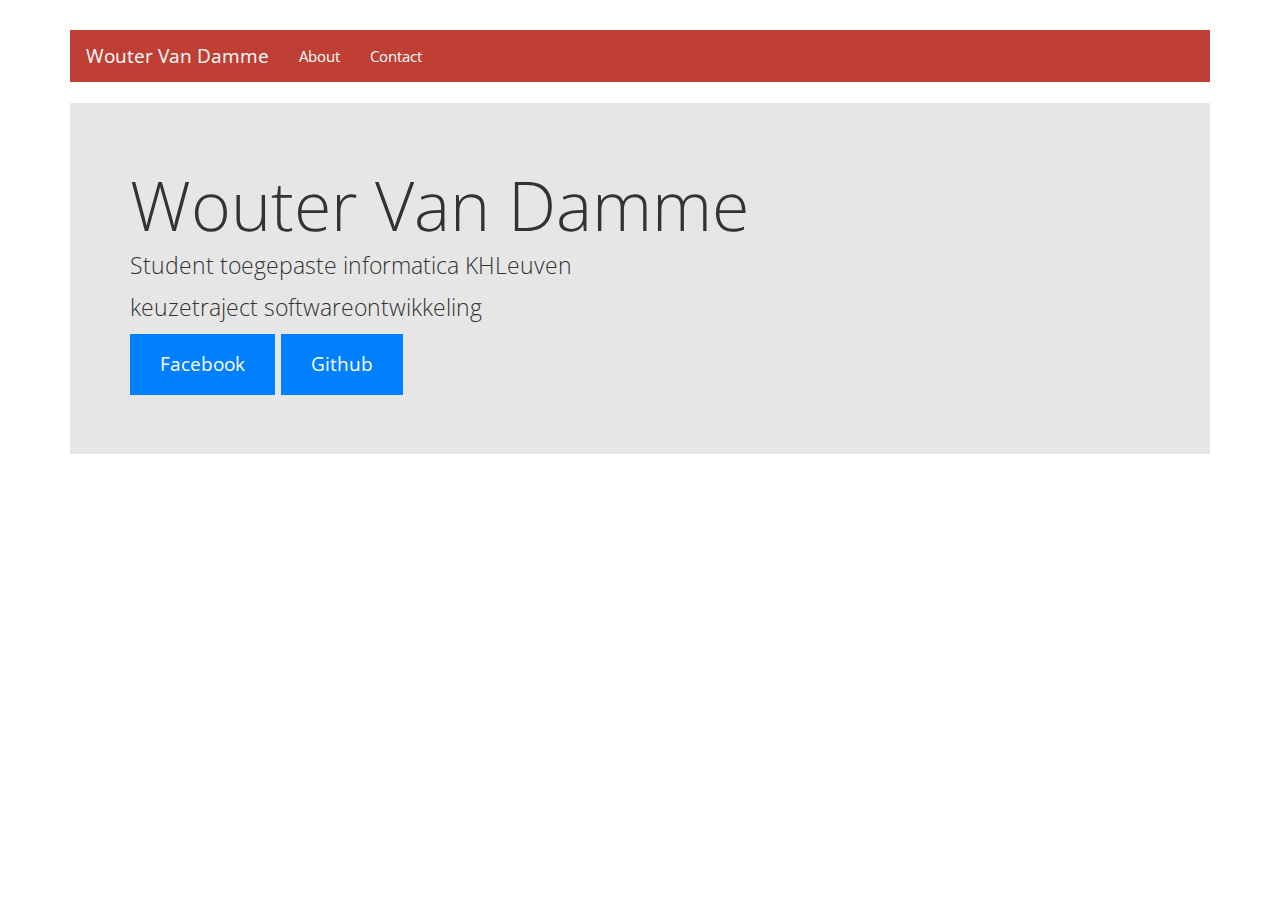
<file: index.html>
<!DOCTYPE html>
<html lang="en">
  <head>
    <meta charset="utf-8">
  
   
    <title>Wouter Van Damme - Home</title>

    <link href="css/bootstrap.css" rel="stylesheet">
    <link href="css/wouter.css" rel="stylesheet">
 
  </head>

  <body>

    <div id="container" class="container">
      <div class="navbar navbar-default">
        <div class="navbar-header">
          
          <a class="navbar-brand active" href="#">Wouter Van Damme</a>
        </div>
        <div class="navbar-collapse collapse">
          <ul class="nav navbar-nav">
            <li><a href="about.html">About</a></li>
            <li><a href="contact.html">Contact</a></li>
          </ul>
          <ul class="nav navbar-nav navbar-right">
           
          </ul>
        </div>
      </div>

      <div class="jumbotron">
        <div class="circular"></div>
        <h1>Wouter Van Damme</h1>
        <p>Student toegepaste informatica KHLeuven</p>
        <p>keuzetraject softwareontwikkeling</p>
          <a class="btn btn-lg btn-primary" href="https://www.facebook.com/van.damme.wouter">Facebook</a>
          <a class="btn btn-lg btn-primary" href="https://github.com/fr33lummy">Github</a>

        </p>
      </div>

    </div> 

  </body>
</html>
</file>
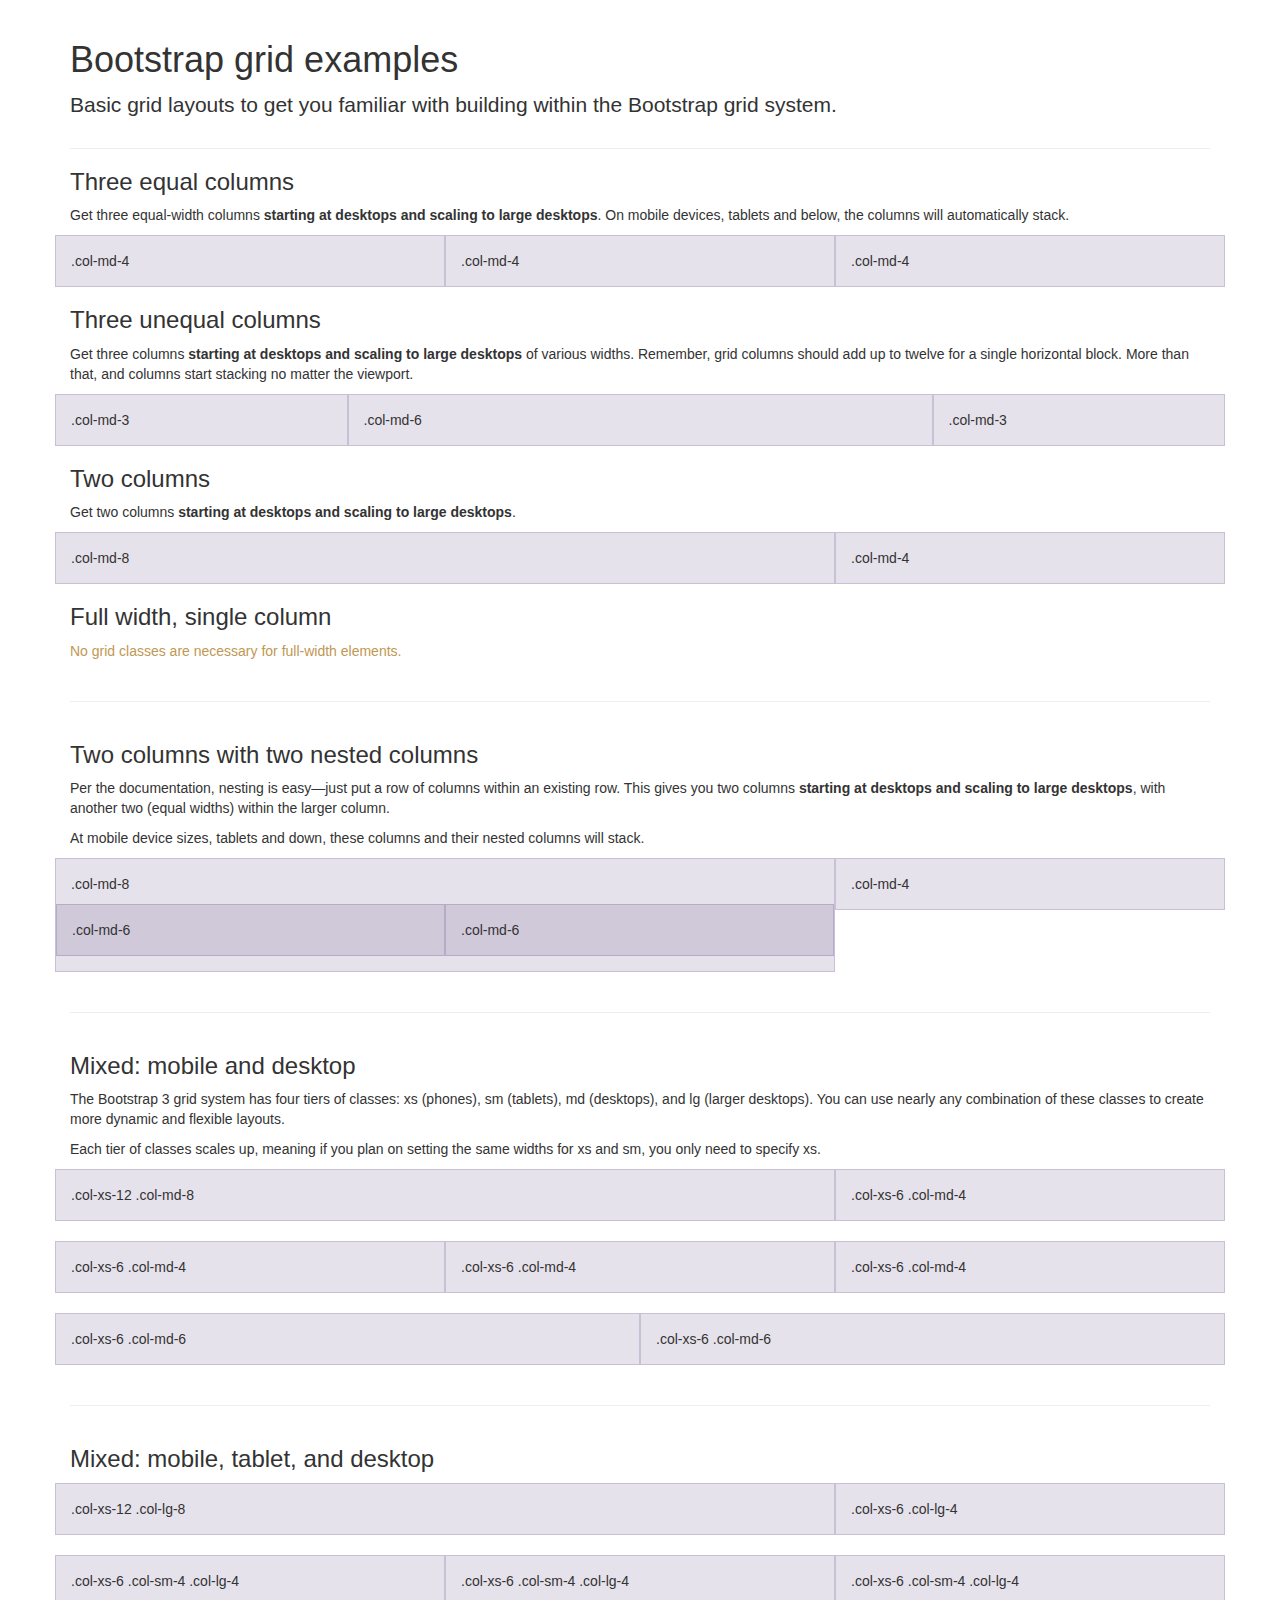
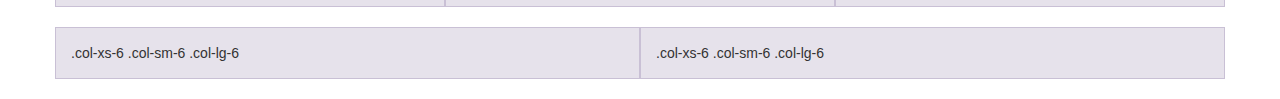
<file: bootstrap/examples/grid/index.html>
<!DOCTYPE html>
<html lang="en">
  <head>
    <meta charset="utf-8">
    <meta name="viewport" content="width=device-width, initial-scale=1.0">
    <meta name="description" content="">
    <meta name="author" content="">
    <link rel="shortcut icon" href="../../assets/ico/favicon.png">

    <title>Grid Template for Bootstrap</title>

    <!-- Bootstrap core CSS -->
    <link href="../../dist/css/bootstrap.css" rel="stylesheet">

    <!-- Custom styles for this template -->
    <link href="grid.css" rel="stylesheet">

    <!-- HTML5 shim and Respond.js IE8 support of HTML5 elements and media queries -->
    <!--[if lt IE 9]>
      <script src="../../assets/js/html5shiv.js"></script>
      <script src="../../assets/js/respond.min.js"></script>
    <![endif]-->
  </head>

  <body>
    <div class="container">

      <div class="page-header">
        <h1>Bootstrap grid examples</h1>
        <p class="lead">Basic grid layouts to get you familiar with building within the Bootstrap grid system.</p>
      </div>

      <h3>Three equal columns</h3>
      <p>Get three equal-width columns <strong>starting at desktops and scaling to large desktops</strong>. On mobile devices, tablets and below, the columns will automatically stack.</p>
      <div class="row">
        <div class="col-md-4">.col-md-4</div>
        <div class="col-md-4">.col-md-4</div>
        <div class="col-md-4">.col-md-4</div>
      </div>

      <h3>Three unequal columns</h3>
      <p>Get three columns <strong>starting at desktops and scaling to large desktops</strong> of various widths. Remember, grid columns should add up to twelve for a single horizontal block. More than that, and columns start stacking no matter the viewport.</p>
      <div class="row">
        <div class="col-md-3">.col-md-3</div>
        <div class="col-md-6">.col-md-6</div>
        <div class="col-md-3">.col-md-3</div>
      </div>

      <h3>Two columns</h3>
      <p>Get two columns <strong>starting at desktops and scaling to large desktops</strong>.</p>
      <div class="row">
        <div class="col-md-8">.col-md-8</div>
        <div class="col-md-4">.col-md-4</div>
      </div>

      <h3>Full width, single column</h3>
      <p class="text-warning">No grid classes are necessary for full-width elements.</p>

      <hr>

      <h3>Two columns with two nested columns</h3>
      <p>Per the documentation, nesting is easy—just put a row of columns within an existing row. This gives you two columns <strong>starting at desktops and scaling to large desktops</strong>, with another two (equal widths) within the larger column.</p>
      <p>At mobile device sizes, tablets and down, these columns and their nested columns will stack.</p>
      <div class="row">
        <div class="col-md-8">
          .col-md-8
          <div class="row">
            <div class="col-md-6">.col-md-6</div>
            <div class="col-md-6">.col-md-6</div>
          </div>
        </div>
        <div class="col-md-4">.col-md-4</div>
      </div>

      <hr>

      <h3>Mixed: mobile and desktop</h3>
      <p>The Bootstrap 3 grid system has four tiers of classes: xs (phones), sm (tablets), md (desktops), and lg (larger desktops). You can use nearly any combination of these classes to create more dynamic and flexible layouts.</p>
      <p>Each tier of classes scales up, meaning if you plan on setting the same widths for xs and sm, you only need to specify xs.</p>
      <div class="row">
        <div class="col-xs-12 col-md-8">.col-xs-12 .col-md-8</div>
        <div class="col-xs-6 col-md-4">.col-xs-6 .col-md-4</div>
      </div>
      <div class="row">
        <div class="col-xs-6 col-md-4">.col-xs-6 .col-md-4</div>
        <div class="col-xs-6 col-md-4">.col-xs-6 .col-md-4</div>
        <div class="col-xs-6 col-md-4">.col-xs-6 .col-md-4</div>
      </div>
      <div class="row">
        <div class="col-xs-6 col-md-6">.col-xs-6 .col-md-6</div>
        <div class="col-xs-6 col-md-6">.col-xs-6 .col-md-6</div>
      </div>

      <hr>

      <h3>Mixed: mobile, tablet, and desktop</h3>
      <p></p>
      <div class="row">
        <div class="col-xs-12 col-sm-8 col-lg-8">.col-xs-12 .col-lg-8</div>
        <div class="col-xs-6 col-sm-4 col-lg-4">.col-xs-6 .col-lg-4</div>
      </div>
      <div class="row">
        <div class="col-xs-6 col-sm-4 col-lg-4">.col-xs-6 .col-sm-4 .col-lg-4</div>
        <div class="col-xs-6 col-sm-4 col-lg-4">.col-xs-6 .col-sm-4 .col-lg-4</div>
        <div class="col-xs-6 col-sm-4 col-lg-4">.col-xs-6 .col-sm-4 .col-lg-4</div>
      </div>
      <div class="row">
        <div class="col-xs-6 col-sm-6 col-lg-6">.col-xs-6 .col-sm-6 .col-lg-6</div>
        <div class="col-xs-6 col-sm-6 col-lg-6">.col-xs-6 .col-sm-6 .col-lg-6</div>
      </div>

    </div> <!-- /container -->


    <!-- Bootstrap core JavaScript
    ================================================== -->
    <!-- Placed at the end of the document so the pages load faster -->
  </body>
</html>
</file>
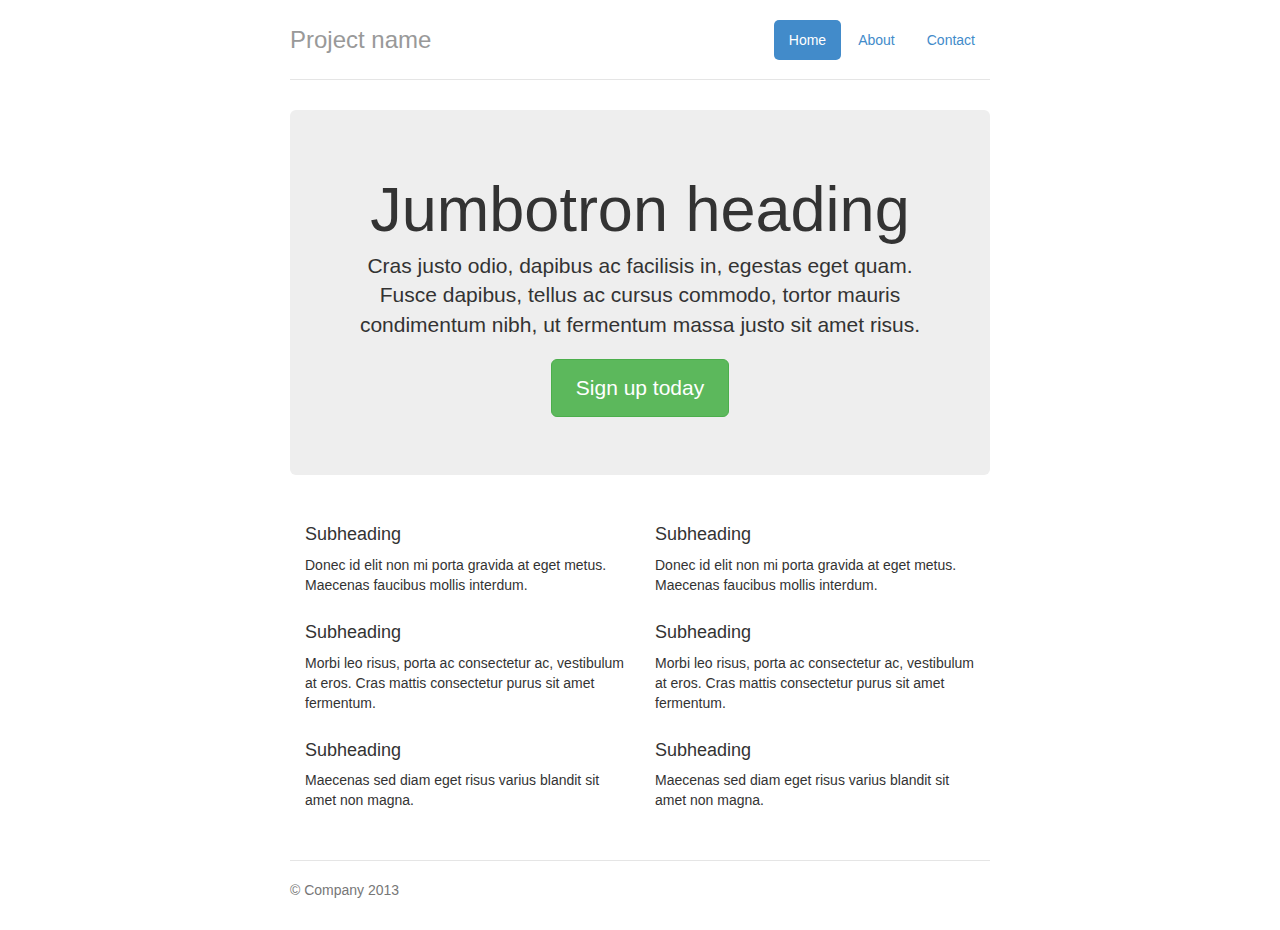
<file: bootstrap/examples/jumbotron-narrow/index.html>
<!DOCTYPE html>
<html lang="en">
  <head>
    <meta charset="utf-8">
    <meta name="viewport" content="width=device-width, initial-scale=1.0">
    <meta name="description" content="">
    <meta name="author" content="">
    <link rel="shortcut icon" href="../../assets/ico/favicon.png">

    <title>Narrow Jumbotron Template for Bootstrap</title>

    <!-- Bootstrap core CSS -->
    <link href="../../dist/css/bootstrap.css" rel="stylesheet">

    <!-- Custom styles for this template -->
    <link href="jumbotron-narrow.css" rel="stylesheet">

    <!-- HTML5 shim and Respond.js IE8 support of HTML5 elements and media queries -->
    <!--[if lt IE 9]>
      <script src="../../assets/js/html5shiv.js"></script>
      <script src="../../assets/js/respond.min.js"></script>
    <![endif]-->
  </head>

  <body>

    <div class="container">
      <div class="header">
        <ul class="nav nav-pills pull-right">
          <li class="active"><a href="#">Home</a></li>
          <li><a href="#">About</a></li>
          <li><a href="#">Contact</a></li>
        </ul>
        <h3 class="text-muted">Project name</h3>
      </div>

      <div class="jumbotron">
        <h1>Jumbotron heading</h1>
        <p class="lead">Cras justo odio, dapibus ac facilisis in, egestas eget quam. Fusce dapibus, tellus ac cursus commodo, tortor mauris condimentum nibh, ut fermentum massa justo sit amet risus.</p>
        <p><a class="btn btn-lg btn-success" href="#">Sign up today</a></p>
      </div>

      <div class="row marketing">
        <div class="col-lg-6">
          <h4>Subheading</h4>
          <p>Donec id elit non mi porta gravida at eget metus. Maecenas faucibus mollis interdum.</p>

          <h4>Subheading</h4>
          <p>Morbi leo risus, porta ac consectetur ac, vestibulum at eros. Cras mattis consectetur purus sit amet fermentum.</p>

          <h4>Subheading</h4>
          <p>Maecenas sed diam eget risus varius blandit sit amet non magna.</p>
        </div>

        <div class="col-lg-6">
          <h4>Subheading</h4>
          <p>Donec id elit non mi porta gravida at eget metus. Maecenas faucibus mollis interdum.</p>

          <h4>Subheading</h4>
          <p>Morbi leo risus, porta ac consectetur ac, vestibulum at eros. Cras mattis consectetur purus sit amet fermentum.</p>

          <h4>Subheading</h4>
          <p>Maecenas sed diam eget risus varius blandit sit amet non magna.</p>
        </div>
      </div>

      <div class="footer">
        <p>&copy; Company 2013</p>
      </div>

    </div> <!-- /container -->


    <!-- Bootstrap core JavaScript
    ================================================== -->
    <!-- Placed at the end of the document so the pages load faster -->
  </body>
</html>
</file>
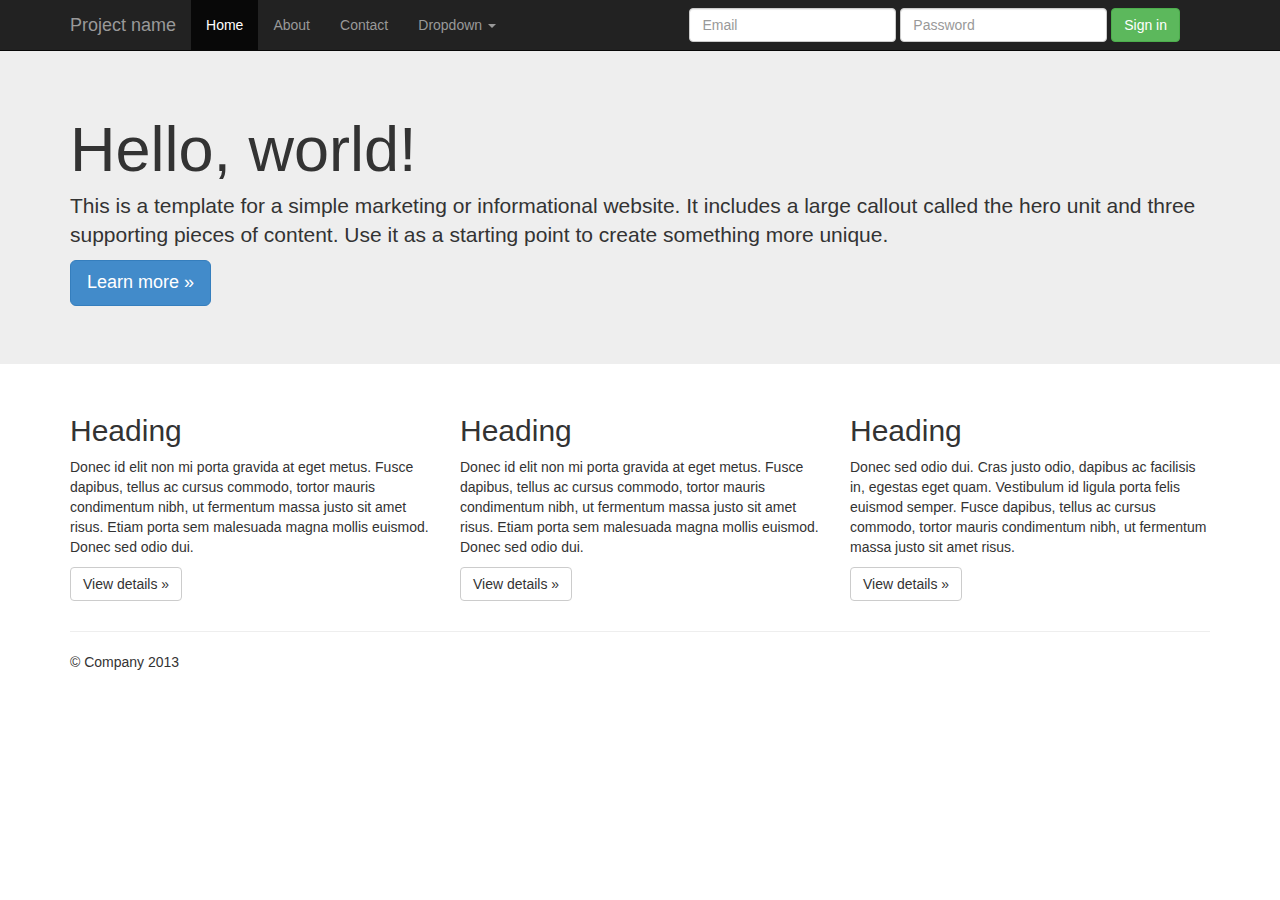
<file: bootstrap/examples/jumbotron/index.html>
<!DOCTYPE html>
<html lang="en">
  <head>
    <meta charset="utf-8">
    <meta name="viewport" content="width=device-width, initial-scale=1.0">
    <meta name="description" content="">
    <meta name="author" content="">
    <link rel="shortcut icon" href="../../assets/ico/favicon.png">

    <title>Jumbotron Template for Bootstrap</title>

    <!-- Bootstrap core CSS -->
    <link href="../../dist/css/bootstrap.css" rel="stylesheet">

    <!-- Custom styles for this template -->
    <link href="jumbotron.css" rel="stylesheet">

    <!-- HTML5 shim and Respond.js IE8 support of HTML5 elements and media queries -->
    <!--[if lt IE 9]>
      <script src="../../assets/js/html5shiv.js"></script>
      <script src="../../assets/js/respond.min.js"></script>
    <![endif]-->
  </head>

  <body>

    <div class="navbar navbar-inverse navbar-fixed-top">
      <div class="container">
        <div class="navbar-header">
          <button type="button" class="navbar-toggle" data-toggle="collapse" data-target=".navbar-collapse">
            <span class="icon-bar"></span>
            <span class="icon-bar"></span>
            <span class="icon-bar"></span>
          </button>
          <a class="navbar-brand" href="#">Project name</a>
        </div>
        <div class="navbar-collapse collapse">
          <ul class="nav navbar-nav">
            <li class="active"><a href="#">Home</a></li>
            <li><a href="#about">About</a></li>
            <li><a href="#contact">Contact</a></li>
            <li class="dropdown">
              <a href="#" class="dropdown-toggle" data-toggle="dropdown">Dropdown <b class="caret"></b></a>
              <ul class="dropdown-menu">
                <li><a href="#">Action</a></li>
                <li><a href="#">Another action</a></li>
                <li><a href="#">Something else here</a></li>
                <li class="divider"></li>
                <li class="dropdown-header">Nav header</li>
                <li><a href="#">Separated link</a></li>
                <li><a href="#">One more separated link</a></li>
              </ul>
            </li>
          </ul>
          <form class="navbar-form navbar-right">
            <div class="form-group">
              <input type="text" placeholder="Email" class="form-control">
            </div>
            <div class="form-group">
              <input type="password" placeholder="Password" class="form-control">
            </div>
            <button type="submit" class="btn btn-success">Sign in</button>
          </form>
        </div><!--/.navbar-collapse -->
      </div>
    </div>

    <!-- Main jumbotron for a primary marketing message or call to action -->
    <div class="jumbotron">
      <div class="container">
        <h1>Hello, world!</h1>
        <p>This is a template for a simple marketing or informational website. It includes a large callout called the hero unit and three supporting pieces of content. Use it as a starting point to create something more unique.</p>
        <p><a class="btn btn-primary btn-lg">Learn more &raquo;</a></p>
      </div>
    </div>

    <div class="container">
      <!-- Example row of columns -->
      <div class="row">
        <div class="col-lg-4">
          <h2>Heading</h2>
          <p>Donec id elit non mi porta gravida at eget metus. Fusce dapibus, tellus ac cursus commodo, tortor mauris condimentum nibh, ut fermentum massa justo sit amet risus. Etiam porta sem malesuada magna mollis euismod. Donec sed odio dui. </p>
          <p><a class="btn btn-default" href="#">View details &raquo;</a></p>
        </div>
        <div class="col-lg-4">
          <h2>Heading</h2>
          <p>Donec id elit non mi porta gravida at eget metus. Fusce dapibus, tellus ac cursus commodo, tortor mauris condimentum nibh, ut fermentum massa justo sit amet risus. Etiam porta sem malesuada magna mollis euismod. Donec sed odio dui. </p>
          <p><a class="btn btn-default" href="#">View details &raquo;</a></p>
       </div>
        <div class="col-lg-4">
          <h2>Heading</h2>
          <p>Donec sed odio dui. Cras justo odio, dapibus ac facilisis in, egestas eget quam. Vestibulum id ligula porta felis euismod semper. Fusce dapibus, tellus ac cursus commodo, tortor mauris condimentum nibh, ut fermentum massa justo sit amet risus.</p>
          <p><a class="btn btn-default" href="#">View details &raquo;</a></p>
        </div>
      </div>

      <hr>

      <footer>
        <p>&copy; Company 2013</p>
      </footer>
    </div> <!-- /container -->


    <!-- Bootstrap core JavaScript
    ================================================== -->
    <!-- Placed at the end of the document so the pages load faster -->
    <script src="../../assets/js/jquery.js"></script>
    <script src="../../dist/js/bootstrap.min.js"></script>
  </body>
</html>
</file>
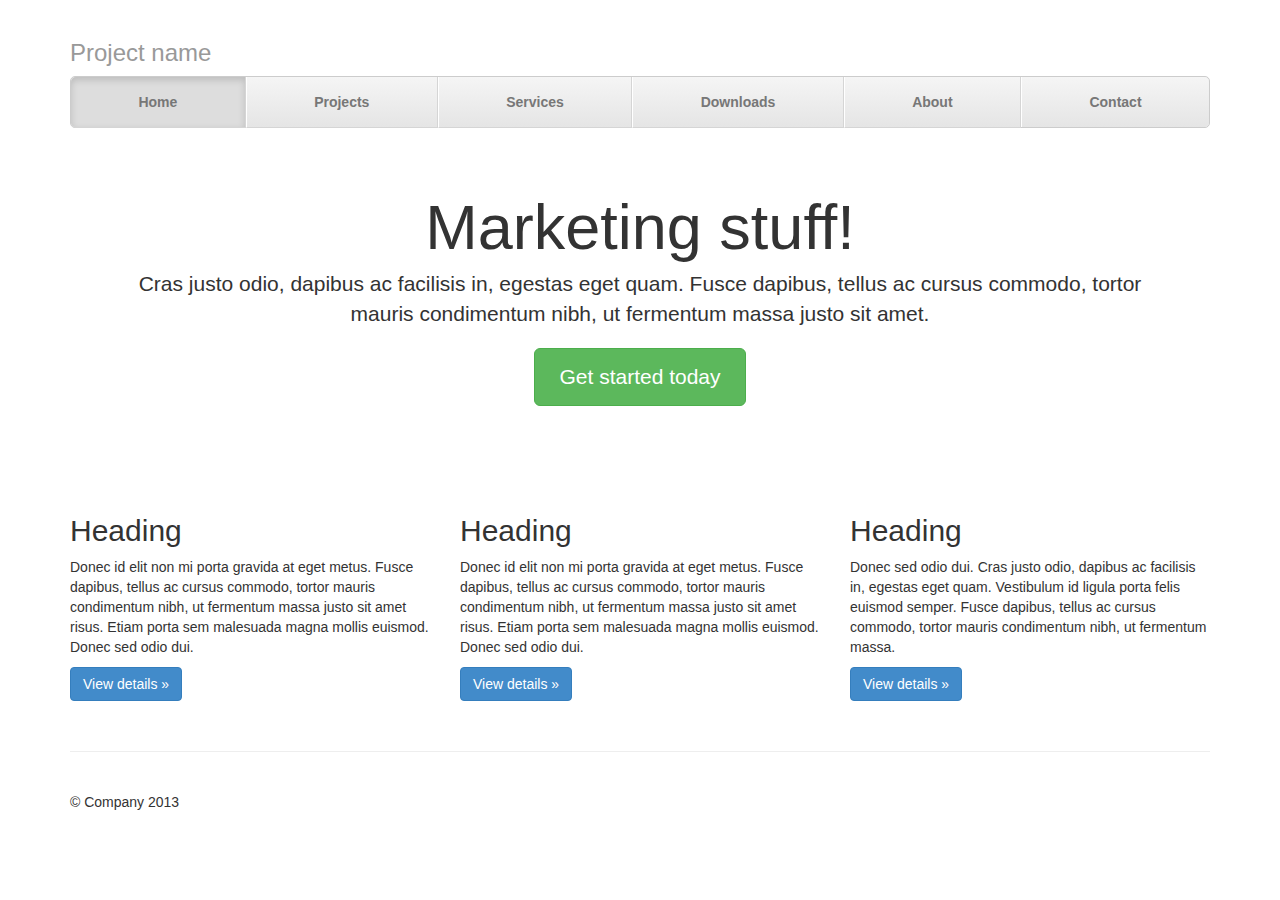
<file: bootstrap/examples/justified-nav/index.html>
<!DOCTYPE html>
<html lang="en">
  <head>
    <meta charset="utf-8">
    <meta name="viewport" content="width=device-width, initial-scale=1.0">
    <meta name="description" content="">
    <meta name="author" content="">
    <link rel="shortcut icon" href="../../assets/ico/favicon.png">

    <title>Justified Nav Template for Bootstrap</title>

    <!-- Bootstrap core CSS -->
    <link href="../../dist/css/bootstrap.css" rel="stylesheet">

    <!-- Custom styles for this template -->
    <link href="justified-nav.css" rel="stylesheet">

    <!-- HTML5 shim and Respond.js IE8 support of HTML5 elements and media queries -->
    <!--[if lt IE 9]>
      <script src="../../assets/js/html5shiv.js"></script>
      <script src="../../assets/js/respond.min.js"></script>
    <![endif]-->
  </head>

  <body>

    <div class="container">

      <div class="masthead">
        <h3 class="text-muted">Project name</h3>
        <ul class="nav nav-justified">
          <li class="active"><a href="#">Home</a></li>
          <li><a href="#">Projects</a></li>
          <li><a href="#">Services</a></li>
          <li><a href="#">Downloads</a></li>
          <li><a href="#">About</a></li>
          <li><a href="#">Contact</a></li>
        </ul>
      </div>

      <!-- Jumbotron -->
      <div class="jumbotron">
        <h1>Marketing stuff!</h1>
        <p class="lead">Cras justo odio, dapibus ac facilisis in, egestas eget quam. Fusce dapibus, tellus ac cursus commodo, tortor mauris condimentum nibh, ut fermentum massa justo sit amet.</p>
        <p><a class="btn btn-lg btn-success" href="#">Get started today</a></p>
      </div>

      <!-- Example row of columns -->
      <div class="row">
        <div class="col-lg-4">
          <h2>Heading</h2>
          <p>Donec id elit non mi porta gravida at eget metus. Fusce dapibus, tellus ac cursus commodo, tortor mauris condimentum nibh, ut fermentum massa justo sit amet risus. Etiam porta sem malesuada magna mollis euismod. Donec sed odio dui. </p>
          <p><a class="btn btn-primary" href="#">View details &raquo;</a></p>
        </div>
        <div class="col-lg-4">
          <h2>Heading</h2>
          <p>Donec id elit non mi porta gravida at eget metus. Fusce dapibus, tellus ac cursus commodo, tortor mauris condimentum nibh, ut fermentum massa justo sit amet risus. Etiam porta sem malesuada magna mollis euismod. Donec sed odio dui. </p>
          <p><a class="btn btn-primary" href="#">View details &raquo;</a></p>
       </div>
        <div class="col-lg-4">
          <h2>Heading</h2>
          <p>Donec sed odio dui. Cras justo odio, dapibus ac facilisis in, egestas eget quam. Vestibulum id ligula porta felis euismod semper. Fusce dapibus, tellus ac cursus commodo, tortor mauris condimentum nibh, ut fermentum massa.</p>
          <p><a class="btn btn-primary" href="#">View details &raquo;</a></p>
        </div>
      </div>

      <!-- Site footer -->
      <div class="footer">
        <p>&copy; Company 2013</p>
      </div>

    </div> <!-- /container -->


    <!-- Bootstrap core JavaScript
    ================================================== -->
    <!-- Placed at the end of the document so the pages load faster -->
  </body>
</html>
</file>
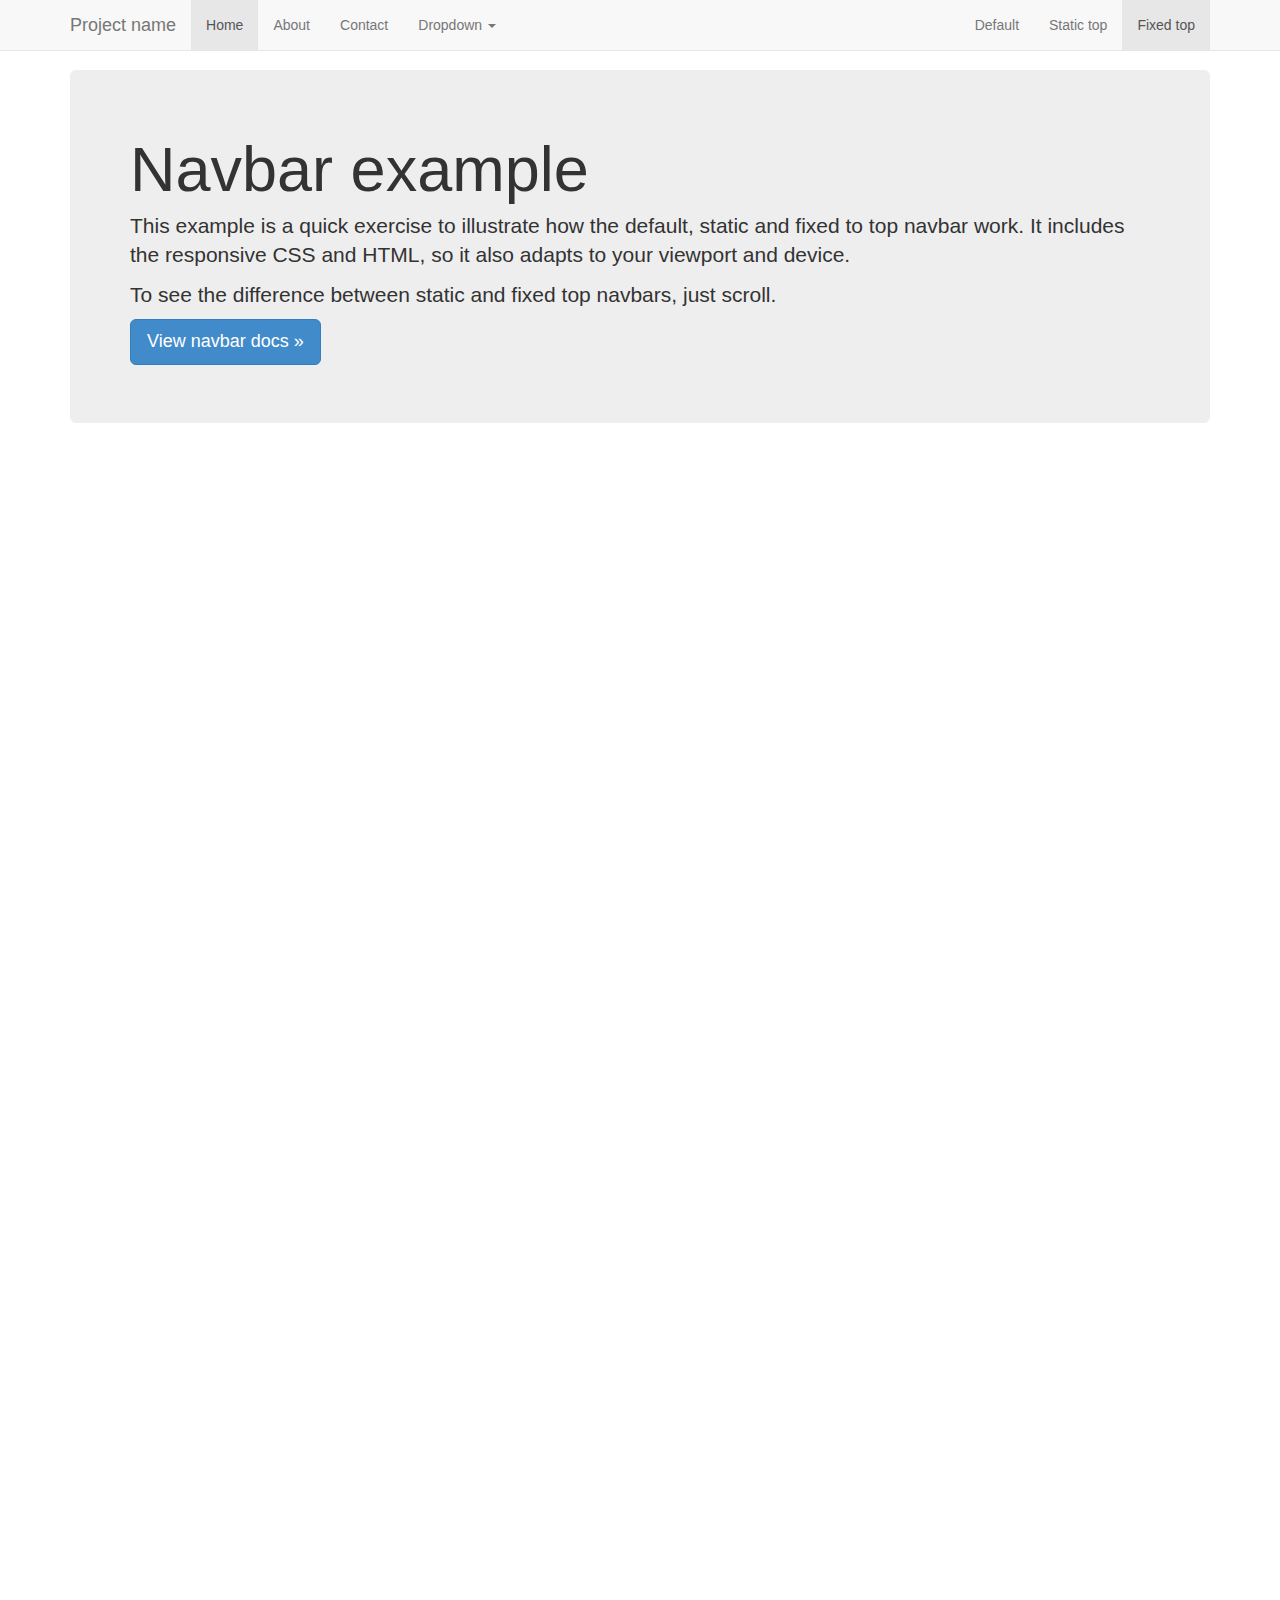
<file: bootstrap/examples/navbar-fixed-top/index.html>
<!DOCTYPE html>
<html lang="en">
  <head>
    <meta charset="utf-8">
    <meta name="viewport" content="width=device-width, initial-scale=1.0">
    <meta name="description" content="">
    <meta name="author" content="">
    <link rel="shortcut icon" href="../../assets/ico/favicon.png">

    <title>Fixed Top Navbar Example for Bootstrap</title>

    <!-- Bootstrap core CSS -->
    <link href="../../dist/css/bootstrap.css" rel="stylesheet">

    <!-- Custom styles for this template -->
    <link href="navbar-fixed-top.css" rel="stylesheet">

    <!-- HTML5 shim and Respond.js IE8 support of HTML5 elements and media queries -->
    <!--[if lt IE 9]>
      <script src="../../assets/js/html5shiv.js"></script>
      <script src="../../assets/js/respond.min.js"></script>
    <![endif]-->
  </head>

  <body>

    <!-- Fixed navbar -->
    <div class="navbar navbar-default navbar-fixed-top">
      <div class="container">
        <div class="navbar-header">
          <button type="button" class="navbar-toggle" data-toggle="collapse" data-target=".navbar-collapse">
            <span class="icon-bar"></span>
            <span class="icon-bar"></span>
            <span class="icon-bar"></span>
          </button>
          <a class="navbar-brand" href="#">Project name</a>
        </div>
        <div class="navbar-collapse collapse">
          <ul class="nav navbar-nav">
            <li class="active"><a href="#">Home</a></li>
            <li><a href="#about">About</a></li>
            <li><a href="#contact">Contact</a></li>
            <li class="dropdown">
              <a href="#" class="dropdown-toggle" data-toggle="dropdown">Dropdown <b class="caret"></b></a>
              <ul class="dropdown-menu">
                <li><a href="#">Action</a></li>
                <li><a href="#">Another action</a></li>
                <li><a href="#">Something else here</a></li>
                <li class="divider"></li>
                <li class="dropdown-header">Nav header</li>
                <li><a href="#">Separated link</a></li>
                <li><a href="#">One more separated link</a></li>
              </ul>
            </li>
          </ul>
          <ul class="nav navbar-nav navbar-right">
            <li><a href="../navbar/">Default</a></li>
            <li><a href="../navbar-static-top/">Static top</a></li>
            <li class="active"><a href="./">Fixed top</a></li>
          </ul>
        </div><!--/.nav-collapse -->
      </div>
    </div>

    <div class="container">

      <!-- Main component for a primary marketing message or call to action -->
      <div class="jumbotron">
        <h1>Navbar example</h1>
        <p>This example is a quick exercise to illustrate how the default, static and fixed to top navbar work. It includes the responsive CSS and HTML, so it also adapts to your viewport and device.</p>
        <p>To see the difference between static and fixed top navbars, just scroll.</p>
        <p>
          <a class="btn btn-lg btn-primary" href="../../components/#navbar">View navbar docs &raquo;</a>
        </p>
      </div>

    </div> <!-- /container -->


    <!-- Bootstrap core JavaScript
    ================================================== -->
    <!-- Placed at the end of the document so the pages load faster -->
    <script src="../../assets/js/jquery.js"></script>
    <script src="../../dist/js/bootstrap.min.js"></script>
  </body>
</html>
</file>
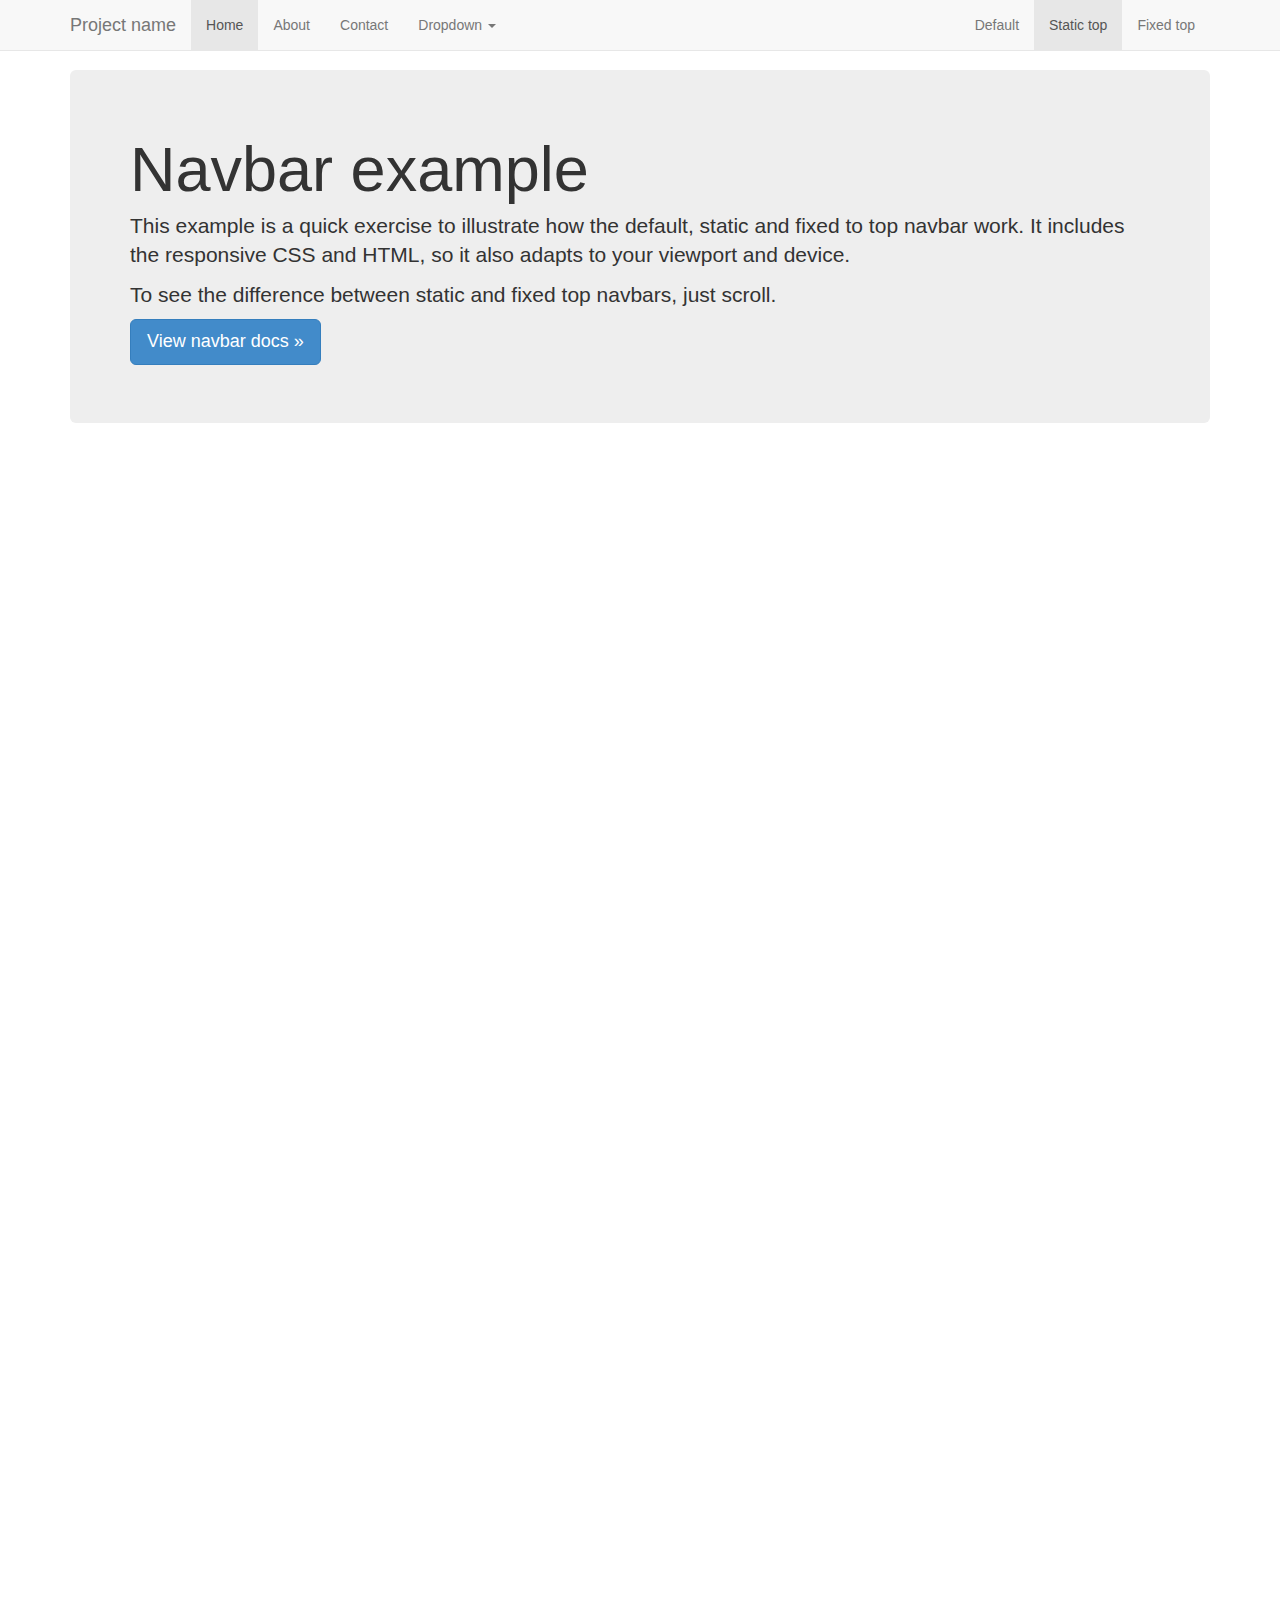
<file: bootstrap/examples/navbar-static-top/index.html>
<!DOCTYPE html>
<html lang="en">
  <head>
    <meta charset="utf-8">
    <meta name="viewport" content="width=device-width, initial-scale=1.0">
    <meta name="description" content="">
    <meta name="author" content="">
    <link rel="shortcut icon" href="../../assets/ico/favicon.png">

    <title>Static Top Navbar Example for Bootstrap</title>

    <!-- Bootstrap core CSS -->
    <link href="../../dist/css/bootstrap.css" rel="stylesheet">

    <!-- Custom styles for this template -->
    <link href="navbar-static-top.css" rel="stylesheet">

    <!-- HTML5 shim and Respond.js IE8 support of HTML5 elements and media queries -->
    <!--[if lt IE 9]>
      <script src="../../assets/js/html5shiv.js"></script>
      <script src="../../assets/js/respond.min.js"></script>
    <![endif]-->
  </head>

  <body>

    <!-- Static navbar -->
    <div class="navbar navbar-default navbar-static-top">
      <div class="container">
        <div class="navbar-header">
          <button type="button" class="navbar-toggle" data-toggle="collapse" data-target=".navbar-collapse">
            <span class="icon-bar"></span>
            <span class="icon-bar"></span>
            <span class="icon-bar"></span>
          </button>
          <a class="navbar-brand" href="#">Project name</a>
        </div>
        <div class="navbar-collapse collapse">
          <ul class="nav navbar-nav">
            <li class="active"><a href="#">Home</a></li>
            <li><a href="#about">About</a></li>
            <li><a href="#contact">Contact</a></li>
            <li class="dropdown">
              <a href="#" class="dropdown-toggle" data-toggle="dropdown">Dropdown <b class="caret"></b></a>
              <ul class="dropdown-menu">
                <li><a href="#">Action</a></li>
                <li><a href="#">Another action</a></li>
                <li><a href="#">Something else here</a></li>
                <li class="divider"></li>
                <li class="dropdown-header">Nav header</li>
                <li><a href="#">Separated link</a></li>
                <li><a href="#">One more separated link</a></li>
              </ul>
            </li>
          </ul>
          <ul class="nav navbar-nav navbar-right">
            <li><a href="../navbar/">Default</a></li>
            <li class="active"><a href="./">Static top</a></li>
            <li><a href="../navbar-fixed-top/">Fixed top</a></li>
          </ul>
        </div><!--/.nav-collapse -->
      </div>
    </div>


    <div class="container">

      <!-- Main component for a primary marketing message or call to action -->
      <div class="jumbotron">
        <h1>Navbar example</h1>
        <p>This example is a quick exercise to illustrate how the default, static and fixed to top navbar work. It includes the responsive CSS and HTML, so it also adapts to your viewport and device.</p>
        <p>To see the difference between static and fixed top navbars, just scroll.</p>
        <p>
          <a class="btn btn-lg btn-primary" href="../../components/#navbar">View navbar docs &raquo;</a>
        </p>
      </div>

    </div> <!-- /container -->


    <!-- Bootstrap core JavaScript
    ================================================== -->
    <!-- Placed at the end of the document so the pages load faster -->
    <script src="../../assets/js/jquery.js"></script>
    <script src="../../dist/js/bootstrap.min.js"></script>
  </body>
</html>
</file>
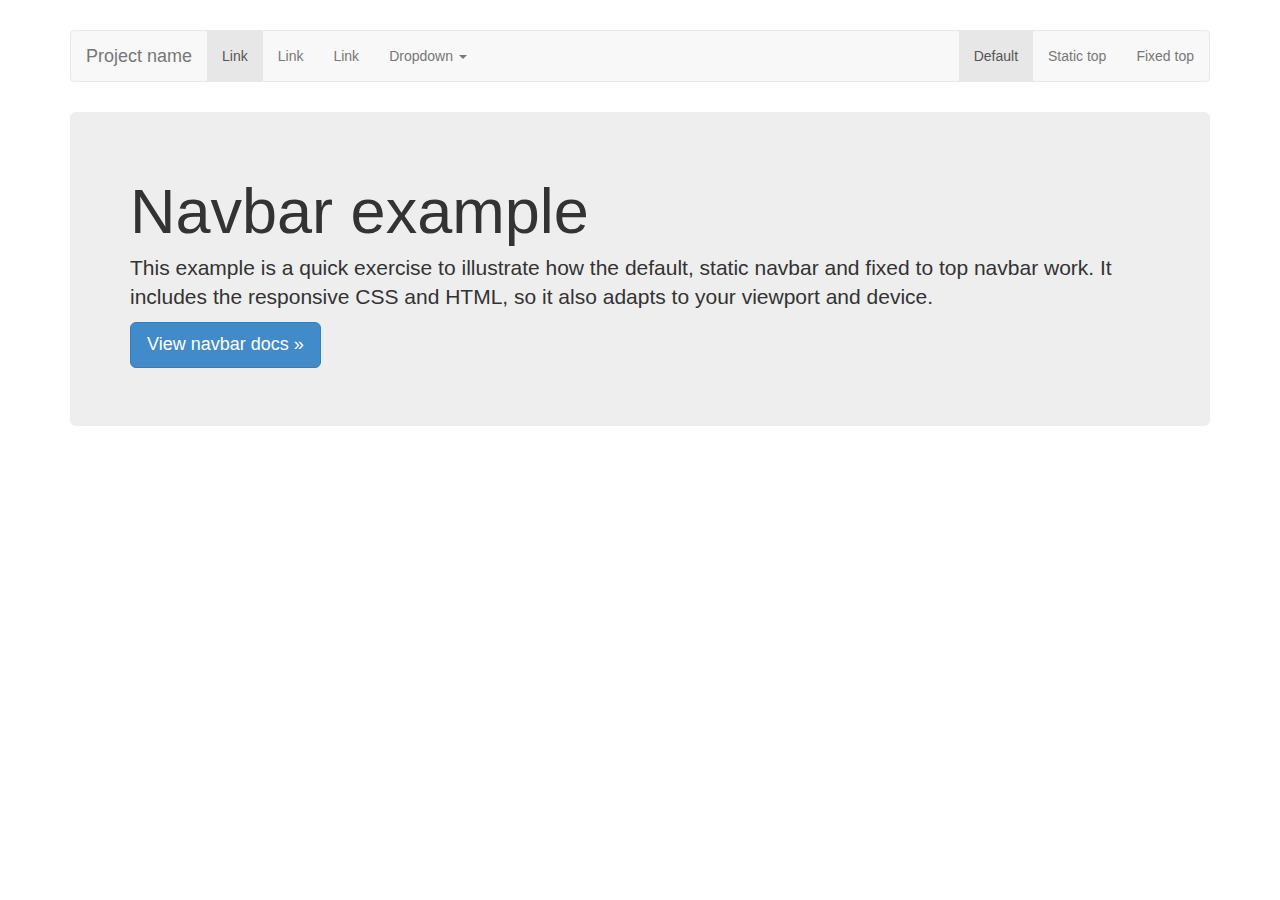
<file: bootstrap/examples/navbar/index.html>
<!DOCTYPE html>
<html lang="en">
  <head>
    <meta charset="utf-8">
    <meta name="viewport" content="width=device-width, initial-scale=1.0">
    <meta name="description" content="">
    <meta name="author" content="">
    <link rel="shortcut icon" href="../../assets/ico/favicon.png">

    <title>Navbar Template for Bootstrap</title>

    <!-- Bootstrap core CSS -->
    <link href="../../dist/css/bootstrap.css" rel="stylesheet">

    <!-- Custom styles for this template -->
    <link href="navbar.css" rel="stylesheet">

    <!-- HTML5 shim and Respond.js IE8 support of HTML5 elements and media queries -->
    <!--[if lt IE 9]>
      <script src="../../assets/js/html5shiv.js"></script>
      <script src="../../assets/js/respond.min.js"></script>
    <![endif]-->
  </head>

  <body>

    <div class="container">

      <!-- Static navbar -->
      <div class="navbar navbar-default">
        <div class="navbar-header">
          <button type="button" class="navbar-toggle" data-toggle="collapse" data-target=".navbar-collapse">
            <span class="icon-bar"></span>
            <span class="icon-bar"></span>
            <span class="icon-bar"></span>
          </button>
          <a class="navbar-brand" href="#">Project name</a>
        </div>
        <div class="navbar-collapse collapse">
          <ul class="nav navbar-nav">
            <li class="active"><a href="#">Link</a></li>
            <li><a href="#">Link</a></li>
            <li><a href="#">Link</a></li>
            <li class="dropdown">
              <a href="#" class="dropdown-toggle" data-toggle="dropdown">Dropdown <b class="caret"></b></a>
              <ul class="dropdown-menu">
                <li><a href="#">Action</a></li>
                <li><a href="#">Another action</a></li>
                <li><a href="#">Something else here</a></li>
                <li class="divider"></li>
                <li class="dropdown-header">Nav header</li>
                <li><a href="#">Separated link</a></li>
                <li><a href="#">One more separated link</a></li>
              </ul>
            </li>
          </ul>
          <ul class="nav navbar-nav navbar-right">
            <li class="active"><a href="./">Default</a></li>
            <li><a href="../navbar-static-top/">Static top</a></li>
            <li><a href="../navbar-fixed-top/">Fixed top</a></li>
          </ul>
        </div><!--/.nav-collapse -->
      </div>

      <!-- Main component for a primary marketing message or call to action -->
      <div class="jumbotron">
        <h1>Navbar example</h1>
        <p>This example is a quick exercise to illustrate how the default, static navbar and fixed to top navbar work. It includes the responsive CSS and HTML, so it also adapts to your viewport and device.</p>
        <p>
          <a class="btn btn-lg btn-primary" href="../../components/#navbar">View navbar docs &raquo;</a>
        </p>
      </div>

    </div> <!-- /container -->


    <!-- Bootstrap core JavaScript
    ================================================== -->
    <!-- Placed at the end of the document so the pages load faster -->
    <script src="../../assets/js/jquery.js"></script>
    <script src="../../dist/js/bootstrap.min.js"></script>
  </body>
</html>
</file>
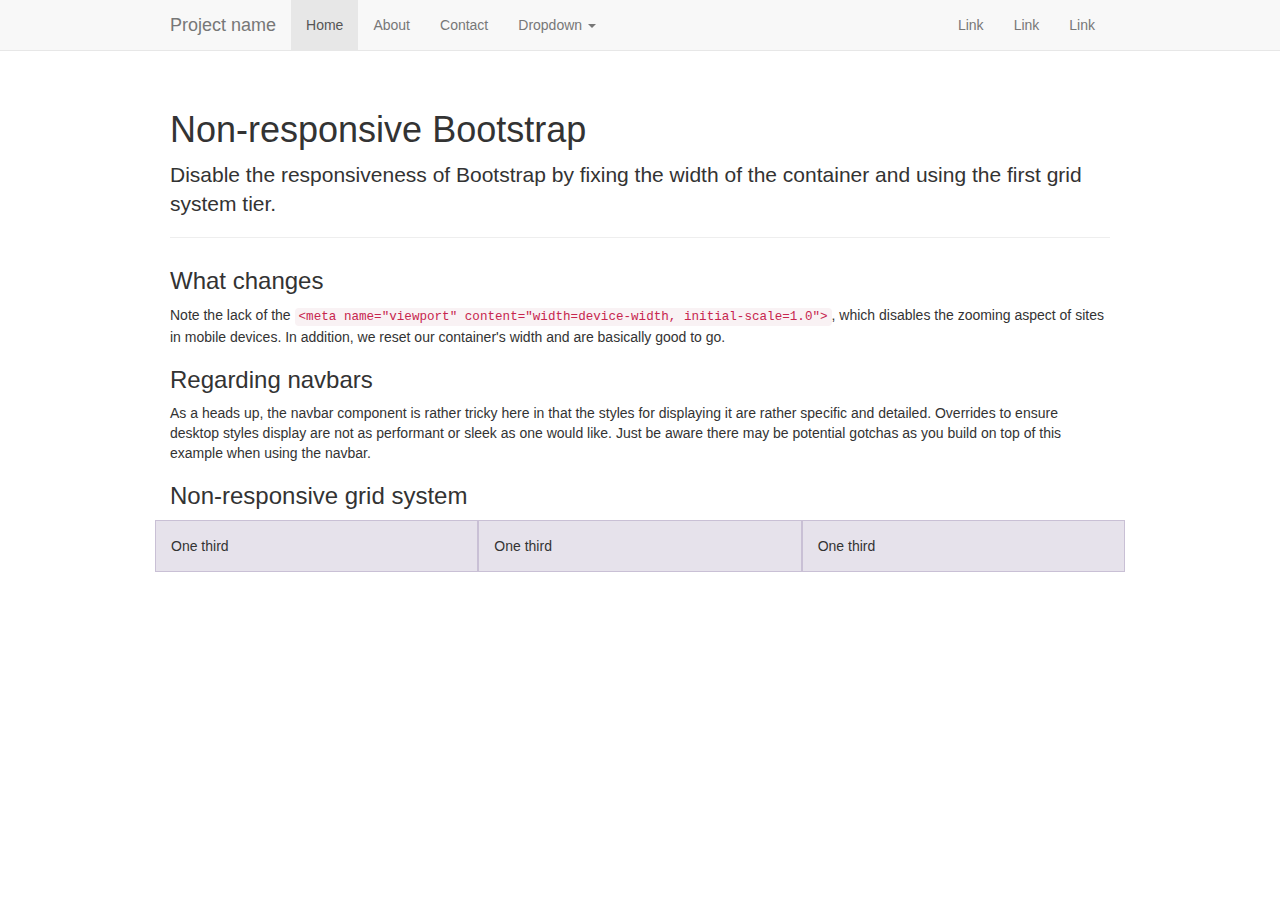
<file: bootstrap/examples/non-responsive/index.html>
<!DOCTYPE html>
<html lang="en">
  <head>
    <meta charset="utf-8">
    <meta name="description" content="">
    <meta name="author" content="">

    <!-- Note there is no responsive meta tag here -->

    <link rel="shortcut icon" href="../../assets/ico/favicon.png">

    <title>Non-responsive Template for Bootstrap</title>

    <!-- Bootstrap core CSS -->
    <link href="../../dist/css/bootstrap.css" rel="stylesheet">

    <!-- Custom styles for this template -->
    <link href="non-responsive.css" rel="stylesheet">

    <!-- HTML5 shim and Respond.js IE8 support of HTML5 elements and media queries -->
    <!--[if lt IE 9]>
      <script src="../../assets/js/html5shiv.js"></script>
      <script src="../../assets/js/respond.min.js"></script>
    <![endif]-->
  </head>

  <body>

    <!-- Fixed navbar -->
    <div class="navbar navbar-default navbar-fixed-top">
      <div class="container">
        <div class="navbar-header">
          <button type="button" class="navbar-toggle" data-toggle="collapse" data-target=".navbar-collapse">
            <span class="icon-bar"></span>
            <span class="icon-bar"></span>
            <span class="icon-bar"></span>
          </button>
          <a class="navbar-brand" href="#">Project name</a>
        </div>
        <div class="navbar-collapse collapse">
          <ul class="nav navbar-nav">
            <li class="active"><a href="#">Home</a></li>
            <li><a href="#about">About</a></li>
            <li><a href="#contact">Contact</a></li>
            <li class="dropdown">
              <a href="#" class="dropdown-toggle" data-toggle="dropdown">Dropdown <b class="caret"></b></a>
              <ul class="dropdown-menu">
                <li><a href="#">Action</a></li>
                <li><a href="#">Another action</a></li>
                <li><a href="#">Something else here</a></li>
                <li class="divider"></li>
                <li class="dropdown-header">Nav header</li>
                <li><a href="#">Separated link</a></li>
                <li><a href="#">One more separated link</a></li>
              </ul>
            </li>
          </ul>
          <ul class="nav navbar-nav navbar-right">
            <li><a href="#">Link</a></li>
            <li><a href="#">Link</a></li>
            <li><a href="#">Link</a></li>
          </ul>
        </div><!--/.nav-collapse -->
      </div>
    </div>

    <div class="container">

      <div class="page-header">
        <h1>Non-responsive Bootstrap</h1>
        <p class="lead">Disable the responsiveness of Bootstrap by fixing the width of the container and using the first grid system tier.</p>
      </div>

      <h3>What changes</h3>
      <p>Note the lack of the <code>&lt;meta name="viewport" content="width=device-width, initial-scale=1.0"&gt;</code>, which disables the zooming aspect of sites in mobile devices. In addition, we reset our container's width and are basically good to go.</p>

      <h3>Regarding navbars</h3>
      <p>As a heads up, the navbar component is rather tricky here in that the styles for displaying it are rather specific and detailed. Overrides to ensure desktop styles display are not as performant or sleek as one would like. Just be aware there may be potential gotchas as you build on top of this example when using the navbar.</p>

      <h3>Non-responsive grid system</h3>
      <div class="row">
        <div class="col-xs-4">One third</div>
        <div class="col-xs-4">One third</div>
        <div class="col-xs-4">One third</div>
      </div>

    </div> <!-- /container -->


    <!-- Bootstrap core JavaScript
    ================================================== -->
    <!-- Placed at the end of the document so the pages load faster -->
    <script src="../../assets/js/jquery.js"></script>
    <script src="../../dist/js/bootstrap.min.js"></script>
  </body>
</html>
</file>
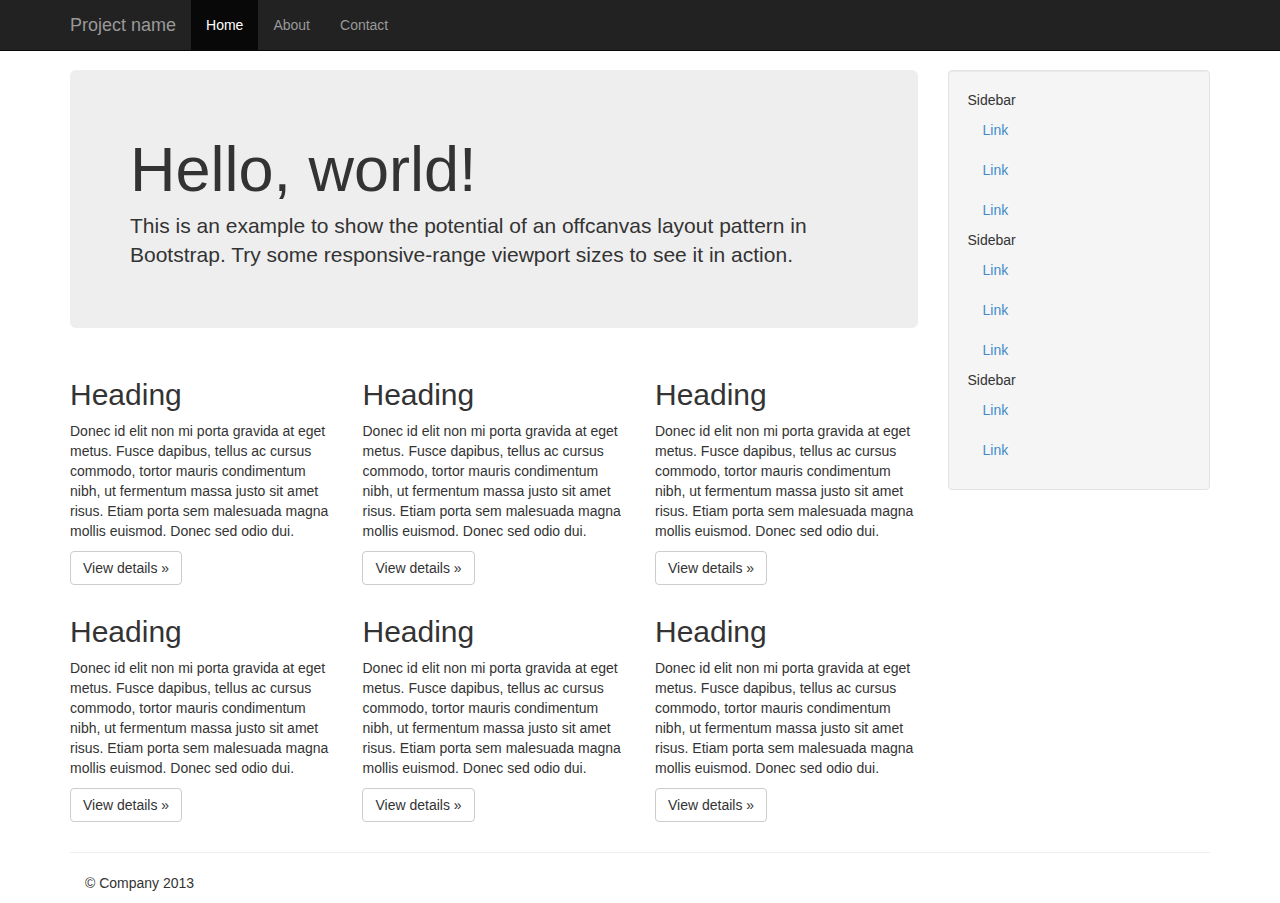
<file: bootstrap/examples/offcanvas/index.html>
<!DOCTYPE html>
<html lang="en">
  <head>
    <meta charset="utf-8">
    <meta name="viewport" content="width=device-width, initial-scale=1.0">
    <meta name="description" content="">
    <meta name="author" content="">
    <link rel="shortcut icon" href="../../assets/ico/favicon.png">

    <title>Off Canvas Template for Bootstrap</title>

    <!-- Bootstrap core CSS -->
    <link href="../../dist/css/bootstrap.min.css" rel="stylesheet">

    <!-- Custom styles for this template -->
    <link href="offcanvas.css" rel="stylesheet">

    <!-- HTML5 shim and Respond.js IE8 support of HTML5 elements and media queries -->
    <!--[if lt IE 9]>
      <script src="../../assets/js/html5shiv.js"></script>
      <script src="../../assets/js/respond.min.js"></script>
    <![endif]-->
  </head>

  <body>
    <div class="navbar navbar-fixed-top navbar-inverse" role="navigation">
      <div class="container">
        <div class="navbar-header">
          <button type="button" class="navbar-toggle" data-toggle="collapse" data-target=".navbar-collapse">
            <span class="icon-bar"></span>
            <span class="icon-bar"></span>
            <span class="icon-bar"></span>
          </button>
          <a class="navbar-brand" href="#">Project name</a>
        </div>
        <div class="collapse navbar-collapse">
          <ul class="nav navbar-nav">
            <li class="active"><a href="#">Home</a></li>
            <li><a href="#about">About</a></li>
            <li><a href="#contact">Contact</a></li>
          </ul>
        </div><!-- /.nav-collapse -->
      </div><!-- /.container -->
    </div><!-- /.navbar -->

    <div class="container">

      <div class="row row-offcanvas row-offcanvas-right">
        <div class="col-xs-12 col-sm-9">
          <p class="pull-right visible-xs">
            <button type="button" class="btn btn-primary btn-xs" data-toggle="offcanvas">Toggle nav</button>
          </p>
          <div class="jumbotron">
            <h1>Hello, world!</h1>
            <p>This is an example to show the potential of an offcanvas layout pattern in Bootstrap. Try some responsive-range viewport sizes to see it in action.</p>
          </div>
          <div class="row">
            <div class="col-6 col-sm-6 col-lg-4">
              <h2>Heading</h2>
              <p>Donec id elit non mi porta gravida at eget metus. Fusce dapibus, tellus ac cursus commodo, tortor mauris condimentum nibh, ut fermentum massa justo sit amet risus. Etiam porta sem malesuada magna mollis euismod. Donec sed odio dui. </p>
              <p><a class="btn btn-default" href="#">View details &raquo;</a></p>
            </div><!--/span-->
            <div class="col-6 col-sm-6 col-lg-4">
              <h2>Heading</h2>
              <p>Donec id elit non mi porta gravida at eget metus. Fusce dapibus, tellus ac cursus commodo, tortor mauris condimentum nibh, ut fermentum massa justo sit amet risus. Etiam porta sem malesuada magna mollis euismod. Donec sed odio dui. </p>
              <p><a class="btn btn-default" href="#">View details &raquo;</a></p>
            </div><!--/span-->
            <div class="col-6 col-sm-6 col-lg-4">
              <h2>Heading</h2>
              <p>Donec id elit non mi porta gravida at eget metus. Fusce dapibus, tellus ac cursus commodo, tortor mauris condimentum nibh, ut fermentum massa justo sit amet risus. Etiam porta sem malesuada magna mollis euismod. Donec sed odio dui. </p>
              <p><a class="btn btn-default" href="#">View details &raquo;</a></p>
            </div><!--/span-->
            <div class="col-6 col-sm-6 col-lg-4">
              <h2>Heading</h2>
              <p>Donec id elit non mi porta gravida at eget metus. Fusce dapibus, tellus ac cursus commodo, tortor mauris condimentum nibh, ut fermentum massa justo sit amet risus. Etiam porta sem malesuada magna mollis euismod. Donec sed odio dui. </p>
              <p><a class="btn btn-default" href="#">View details &raquo;</a></p>
            </div><!--/span-->
            <div class="col-6 col-sm-6 col-lg-4">
              <h2>Heading</h2>
              <p>Donec id elit non mi porta gravida at eget metus. Fusce dapibus, tellus ac cursus commodo, tortor mauris condimentum nibh, ut fermentum massa justo sit amet risus. Etiam porta sem malesuada magna mollis euismod. Donec sed odio dui. </p>
              <p><a class="btn btn-default" href="#">View details &raquo;</a></p>
            </div><!--/span-->
            <div class="col-6 col-sm-6 col-lg-4">
              <h2>Heading</h2>
              <p>Donec id elit non mi porta gravida at eget metus. Fusce dapibus, tellus ac cursus commodo, tortor mauris condimentum nibh, ut fermentum massa justo sit amet risus. Etiam porta sem malesuada magna mollis euismod. Donec sed odio dui. </p>
              <p><a class="btn btn-default" href="#">View details &raquo;</a></p>
            </div><!--/span-->
          </div><!--/row-->
        </div><!--/span-->

        <div class="col-xs-6 col-sm-3 sidebar-offcanvas" id="sidebar" role="navigation">
          <div class="well sidebar-nav">
            <ul class="nav">
              <li>Sidebar</li>
              <li class="active"><a href="#">Link</a></li>
              <li><a href="#">Link</a></li>
              <li><a href="#">Link</a></li>
              <li>Sidebar</li>
              <li><a href="#">Link</a></li>
              <li><a href="#">Link</a></li>
              <li><a href="#">Link</a></li>
              <li>Sidebar</li>
              <li><a href="#">Link</a></li>
              <li><a href="#">Link</a></li>
            </ul>
          </div><!--/.well -->
        </div><!--/span-->
      </div><!--/row-->

      <hr>

      <footer>
        <p>&copy; Company 2013</p>
      </footer>

    </div><!--/.container-->



    <!-- Bootstrap core JavaScript
    ================================================== -->
    <!-- Placed at the end of the document so the pages load faster -->
    <script src="../../assets/js/jquery.js"></script>
    <script src="../../dist/js/bootstrap.min.js"></script>
    <script src="offcanvas.js"></script>
  </body>
</html>
</file>
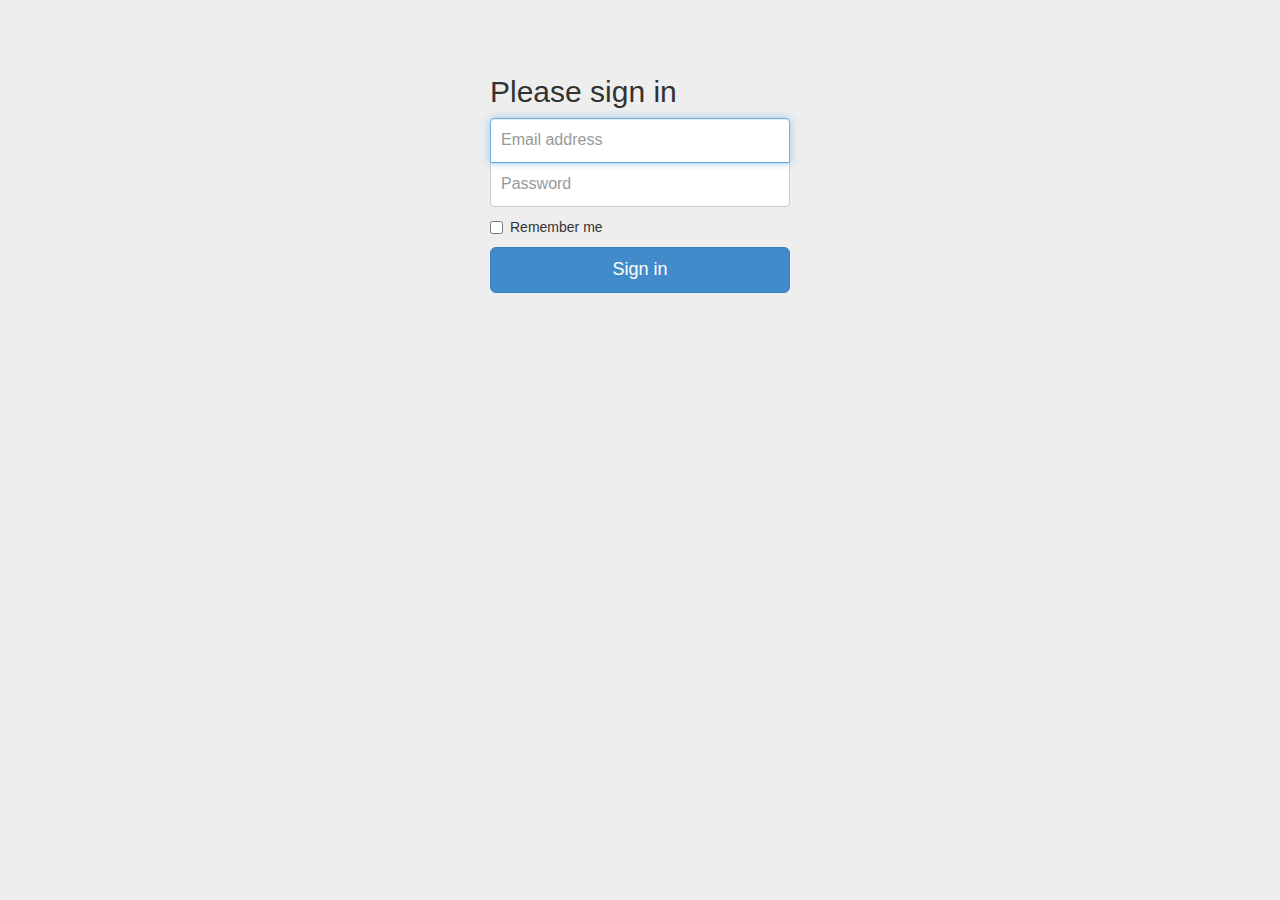
<file: bootstrap/examples/signin/index.html>
<!DOCTYPE html>
<html lang="en">
  <head>
    <meta charset="utf-8">
    <meta name="viewport" content="width=device-width, initial-scale=1.0">
    <meta name="description" content="">
    <meta name="author" content="">
    <link rel="shortcut icon" href="../../assets/ico/favicon.png">

    <title>Signin Template for Bootstrap</title>

    <!-- Bootstrap core CSS -->
    <link href="../../dist/css/bootstrap.css" rel="stylesheet">

    <!-- Custom styles for this template -->
    <link href="signin.css" rel="stylesheet">

    <!-- HTML5 shim and Respond.js IE8 support of HTML5 elements and media queries -->
    <!--[if lt IE 9]>
      <script src="../../assets/js/html5shiv.js"></script>
      <script src="../../assets/js/respond.min.js"></script>
    <![endif]-->
  </head>

  <body>

    <div class="container">

      <form class="form-signin">
        <h2 class="form-signin-heading">Please sign in</h2>
        <input type="text" class="form-control" placeholder="Email address" autofocus>
        <input type="password" class="form-control" placeholder="Password">
        <label class="checkbox">
          <input type="checkbox" value="remember-me"> Remember me
        </label>
        <button class="btn btn-lg btn-primary btn-block" type="submit">Sign in</button>
      </form>

    </div> <!-- /container -->


    <!-- Bootstrap core JavaScript
    ================================================== -->
    <!-- Placed at the end of the document so the pages load faster -->
  </body>
</html>
</file>
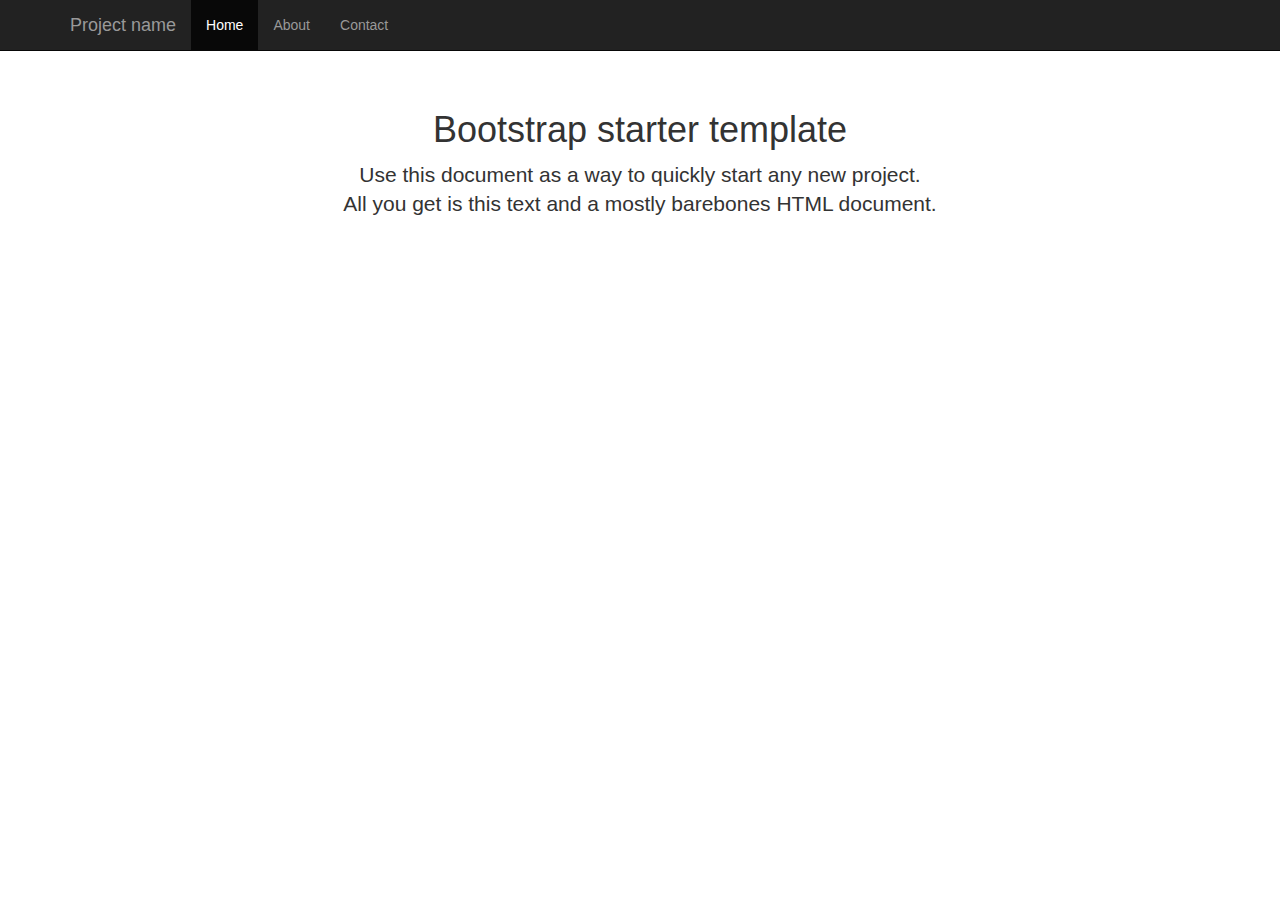
<file: bootstrap/examples/starter-template/index.html>
<!DOCTYPE html>
<html lang="en">
  <head>
    <meta charset="utf-8">
    <meta name="viewport" content="width=device-width, initial-scale=1.0">
    <meta name="description" content="">
    <meta name="author" content="">
    <link rel="shortcut icon" href="../../assets/ico/favicon.png">

    <title>Starter Template for Bootstrap</title>

    <!-- Bootstrap core CSS -->
    <link href="../../dist/css/bootstrap.css" rel="stylesheet">

    <!-- Custom styles for this template -->
    <link href="starter-template.css" rel="stylesheet">

    <!-- HTML5 shim and Respond.js IE8 support of HTML5 elements and media queries -->
    <!--[if lt IE 9]>
      <script src="../../assets/js/html5shiv.js"></script>
      <script src="../../assets/js/respond.min.js"></script>
    <![endif]-->
  </head>

  <body>

    <div class="navbar navbar-inverse navbar-fixed-top">
      <div class="container">
        <div class="navbar-header">
          <button type="button" class="navbar-toggle" data-toggle="collapse" data-target=".navbar-collapse">
            <span class="icon-bar"></span>
            <span class="icon-bar"></span>
            <span class="icon-bar"></span>
          </button>
          <a class="navbar-brand" href="#">Project name</a>
        </div>
        <div class="collapse navbar-collapse">
          <ul class="nav navbar-nav">
            <li class="active"><a href="#">Home</a></li>
            <li><a href="#about">About</a></li>
            <li><a href="#contact">Contact</a></li>
          </ul>
        </div><!--/.nav-collapse -->
      </div>
    </div>

    <div class="container">

      <div class="starter-template">
        <h1>Bootstrap starter template</h1>
        <p class="lead">Use this document as a way to quickly start any new project.<br> All you get is this text and a mostly barebones HTML document.</p>
      </div>

    </div><!-- /.container -->


    <!-- Bootstrap core JavaScript
    ================================================== -->
    <!-- Placed at the end of the document so the pages load faster -->
    <script src="../../assets/js/jquery.js"></script>
    <script src="../../dist/js/bootstrap.min.js"></script>
  </body>
</html>
</file>
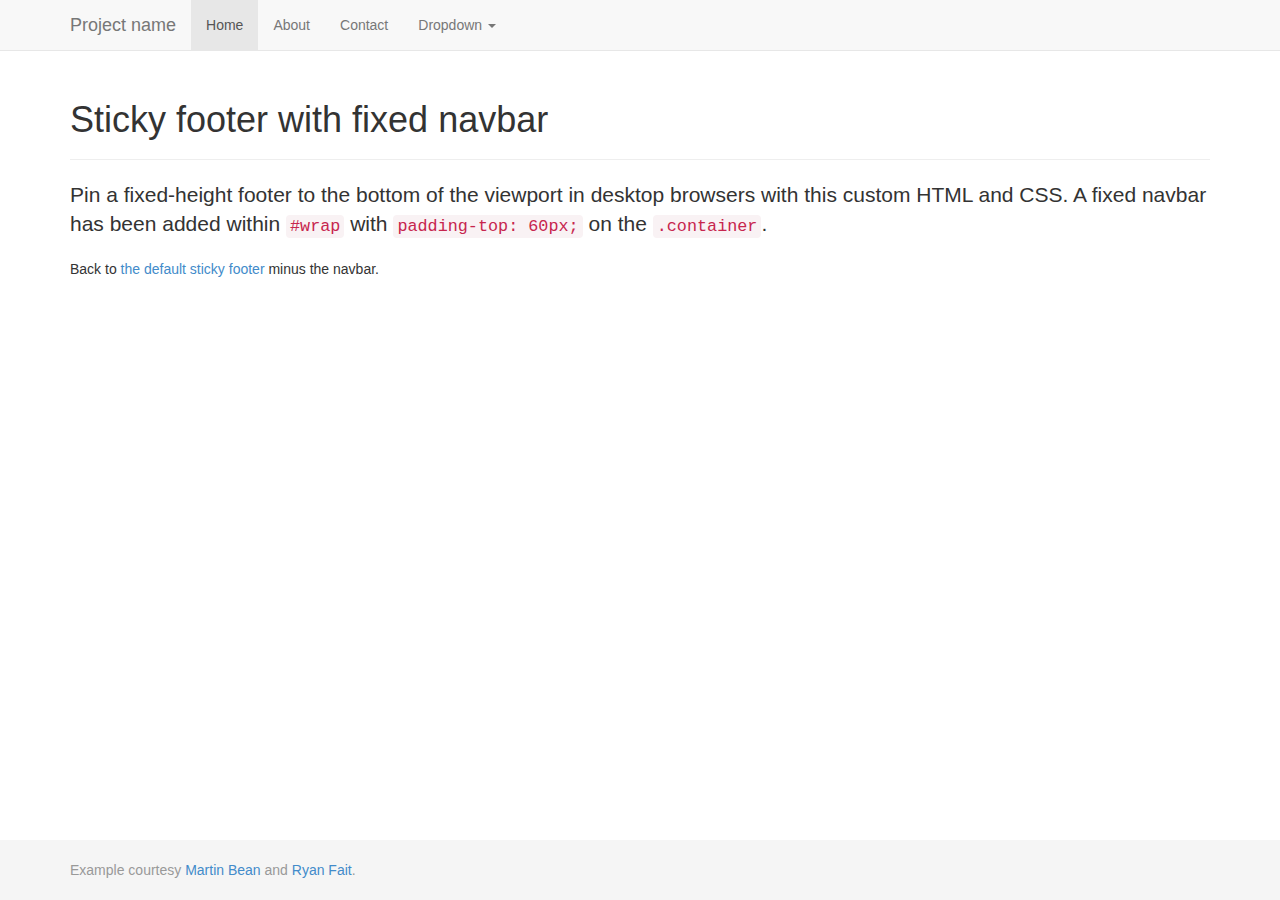
<file: bootstrap/examples/sticky-footer-navbar/index.html>
<!DOCTYPE html>
<html lang="en">
  <head>
    <meta charset="utf-8">
    <meta name="viewport" content="width=device-width, initial-scale=1.0">
    <meta name="description" content="">
    <meta name="author" content="">
    <link rel="shortcut icon" href="../../assets/ico/favicon.png">

    <title>Sticky Footer Navbar Template for Bootstrap</title>

    <!-- Bootstrap core CSS -->
    <link href="../../dist/css/bootstrap.css" rel="stylesheet">

    <!-- Custom styles for this template -->
    <link href="sticky-footer-navbar.css" rel="stylesheet">

    <!-- HTML5 shim and Respond.js IE8 support of HTML5 elements and media queries -->
    <!--[if lt IE 9]>
      <script src="../../assets/js/html5shiv.js"></script>
      <script src="../../assets/js/respond.min.js"></script>
    <![endif]-->
  </head>

  <body>

    <!-- Wrap all page content here -->
    <div id="wrap">

      <!-- Fixed navbar -->
      <div class="navbar navbar-default navbar-fixed-top">
        <div class="container">
          <div class="navbar-header">
            <button type="button" class="navbar-toggle" data-toggle="collapse" data-target=".navbar-collapse">
              <span class="icon-bar"></span>
              <span class="icon-bar"></span>
              <span class="icon-bar"></span>
            </button>
            <a class="navbar-brand" href="#">Project name</a>
          </div>
          <div class="collapse navbar-collapse">
            <ul class="nav navbar-nav">
              <li class="active"><a href="#">Home</a></li>
              <li><a href="#about">About</a></li>
              <li><a href="#contact">Contact</a></li>
              <li class="dropdown">
                <a href="#" class="dropdown-toggle" data-toggle="dropdown">Dropdown <b class="caret"></b></a>
                <ul class="dropdown-menu">
                  <li><a href="#">Action</a></li>
                  <li><a href="#">Another action</a></li>
                  <li><a href="#">Something else here</a></li>
                  <li class="divider"></li>
                  <li class="dropdown-header">Nav header</li>
                  <li><a href="#">Separated link</a></li>
                  <li><a href="#">One more separated link</a></li>
                </ul>
              </li>
            </ul>
          </div><!--/.nav-collapse -->
        </div>
      </div>

      <!-- Begin page content -->
      <div class="container">
        <div class="page-header">
          <h1>Sticky footer with fixed navbar</h1>
        </div>
        <p class="lead">Pin a fixed-height footer to the bottom of the viewport in desktop browsers with this custom HTML and CSS. A fixed navbar has been added within <code>#wrap</code> with <code>padding-top: 60px;</code> on the <code>.container</code>.</p>
        <p>Back to <a href="../sticky-footer">the default sticky footer</a> minus the navbar.</p>
      </div>
    </div>

    <div id="footer">
      <div class="container">
        <p class="text-muted credit">Example courtesy <a href="http://martinbean.co.uk">Martin Bean</a> and <a href="http://ryanfait.com/sticky-footer/">Ryan Fait</a>.</p>
      </div>
    </div>


    <!-- Bootstrap core JavaScript
    ================================================== -->
    <!-- Placed at the end of the document so the pages load faster -->
    <script src="../../assets/js/jquery.js"></script>
    <script src="../../dist/js/bootstrap.min.js"></script>
  </body>
</html>
</file>
<file: css/wouter.css>
.container{
margin-top:30px;
}

.navbar{
background-color:#bf3f34;
border:1px solid #bf3f34;
}

.circular {
	margin-top:-20px;
	float:right;
	width: 300px;
	height: 300px;
	border-radius: 150px;
	-webkit-border-radius: 150px;
	-moz-border-radius: 150px;
	background: url(https://scontent-b-lhr.xx.fbcdn.net/hphotos-prn1/74832_461994608908_8159516_n.jpg) no-repeat;
	}
</file>
<file: bootstrap/examples/grid/grid.css>
.container {
  padding-left: 15px;
  padding-right: 15px;
}

h4 {
  margin-top: 25px;
}
.row {
  margin-bottom: 20px;
}
.row .row {
  margin-top: 10px;
  margin-bottom: 0;
}
[class*="col-"] {
  padding-top: 15px;
  padding-bottom: 15px;
  background-color: #eee;
  border: 1px solid #ddd;
  background-color: rgba(86,61,124,.15);
  border: 1px solid rgba(86,61,124,.2);
}

hr {
  margin-top: 40px;
  margin-bottom: 40px;
}
</file>
<file: bootstrap/examples/jumbotron-narrow/jumbotron-narrow.css>
/* Space out content a bit */
body {
  padding-top: 20px;
  padding-bottom: 20px;
}

/* Everything but the jumbotron gets side spacing for mobile first views */
.header,
.marketing,
.footer {
  padding-left: 15px;
  padding-right: 15px;
}

/* Custom page header */
.header {
  border-bottom: 1px solid #e5e5e5;
}
/* Make the masthead heading the same height as the navigation */
.header h3 {
  margin-top: 0;
  margin-bottom: 0;
  line-height: 40px;
  padding-bottom: 19px;
}

/* Custom page footer */
.footer {
  padding-top: 19px;
  color: #777;
  border-top: 1px solid #e5e5e5;
}

/* Customize container */
@media (min-width: 768px) {
  .container {
    max-width: 730px;
  }
}
.container-narrow > hr {
  margin: 30px 0;
}

/* Main marketing message and sign up button */
.jumbotron {
  text-align: center;
  border-bottom: 1px solid #e5e5e5;
}
.jumbotron .btn {
  font-size: 21px;
  padding: 14px 24px;
}

/* Supporting marketing content */
.marketing {
  margin: 40px 0;
}
.marketing p + h4 {
  margin-top: 28px;
}

/* Responsive: Portrait tablets and up */
@media screen and (min-width: 768px) {
  /* Remove the padding we set earlier */
  .header,
  .marketing,
  .footer {
    padding-left: 0;
    padding-right: 0;
  }
  /* Space out the masthead */
  .header {
    margin-bottom: 30px;
  }
  /* Remove the bottom border on the jumbotron for visual effect */
  .jumbotron {
    border-bottom: 0;
  }
}
</file>
<file: bootstrap/examples/jumbotron/jumbotron.css>
/* Move down content because we have a fixed navbar that is 50px tall */
body {
  padding-top: 50px;
  padding-bottom: 20px;
}
</file>
<file: bootstrap/examples/justified-nav/justified-nav.css>
body {
  padding-top: 20px;
}

.footer {
  border-top: 1px solid #eee;
  margin-top: 40px;
  padding-top: 40px;
  padding-bottom: 40px;
}

/* Main marketing message and sign up button */
.jumbotron {
  text-align: center;
  background-color: transparent;
}
.jumbotron .btn {
  font-size: 21px;
  padding: 14px 24px;
}

/* Customize the nav-justified links to be fill the entire space of the .navbar */

.nav-justified {
  background-color: #eee;
  border-radius: 5px;
  border: 1px solid #ccc;
}
.nav-justified > li > a {
  padding-top: 15px;
  padding-bottom: 15px;
  color: #777;
  font-weight: bold;
  text-align: center;
  border-bottom: 1px solid #d5d5d5;
  background-color: #e5e5e5; /* Old browsers */
  background-repeat: repeat-x; /* Repeat the gradient */
  background-image: -moz-linear-gradient(top, #f5f5f5 0%, #e5e5e5 100%); /* FF3.6+ */
  background-image: -webkit-gradient(linear, left top, left bottom, color-stop(0%,#f5f5f5), color-stop(100%,#e5e5e5)); /* Chrome,Safari4+ */
  background-image: -webkit-linear-gradient(top, #f5f5f5 0%,#e5e5e5 100%); /* Chrome 10+,Safari 5.1+ */
  background-image: -ms-linear-gradient(top, #f5f5f5 0%,#e5e5e5 100%); /* IE10+ */
  background-image: -o-linear-gradient(top, #f5f5f5 0%,#e5e5e5 100%); /* Opera 11.10+ */
  filter: progid:DXImageTransform.Microsoft.gradient( startColorstr='#f5f5f5', endColorstr='#e5e5e5',GradientType=0 ); /* IE6-9 */
  background-image: linear-gradient(top, #f5f5f5 0%,#e5e5e5 100%); /* W3C */
}
.nav-justified > .active > a,
.nav-justified > .active > a:hover,
.nav-justified > .active > a:focus {
  background-color: #ddd;
  background-image: none;
  box-shadow: inset 0 3px 7px rgba(0,0,0,.15);
}
.nav-justified > li:first-child > a {
  border-radius: 5px 5px 0 0;
}
.nav-justified > li:last-child > a {
  border-bottom: 0;
  border-radius: 0 0 5px 5px;
}

@media (min-width: 768px) {
  .nav-justified {
    max-height: 52px;
  }
  .nav-justified > li > a {
    border-left: 1px solid #fff;
    border-right: 1px solid #d5d5d5;
  }
  .nav-justified > li:first-child > a {
    border-left: 0;
    border-radius: 5px 0 0 5px;
  }
  .nav-justified > li:last-child > a {
    border-radius: 0 5px 5px 0;
    border-right: 0;
  }
}

/* Responsive: Portrait tablets and up */
@media screen and (min-width: 768px) {
  /* Remove the padding we set earlier */
  .masthead,
  .marketing,
  .footer {
    padding-left: 0;
    padding-right: 0;
  }
}
</file>
<file: bootstrap/examples/navbar-fixed-top/navbar-fixed-top.css>
body {
  min-height: 2000px;
  padding-top: 70px;
}
</file>
<file: bootstrap/examples/navbar-static-top/navbar-static-top.css>
body {
  min-height: 2000px;
}

.navbar-static-top {
  margin-bottom: 19px;
}
</file>
<file: bootstrap/examples/navbar/navbar.css>
body {
padding: 30px;
}

.navbar {
margin-bottom: 30px;
}
</file>
<file: bootstrap/examples/non-responsive/non-responsive.css>
/* Template-specific stuff
 *
 * Customizations just for the template—these are not necessary for anything
 * with disabling the responsiveness.
 */

/* Account for fixed navbar */
body {
  padding-top: 70px;
  padding-bottom: 30px;
}

/* Finesse the page header spacing */
.page-header {
  margin-bottom: 30px;
}
.page-header .lead {
  margin-bottom: 10px;
}


/* Non-responsive overrides
 *
 * Utilitze the following CSS to disable the responsive-ness of the container,
 * grid system, and navbar.
 */

/* Reset the container */
.container {
  max-width: none !important;
  width: 970px;
}

/* Demonstrate the grids */
.col-xs-4 {
  padding-top: 15px;
  padding-bottom: 15px;
  background-color: #eee;
  border: 1px solid #ddd;
  background-color: rgba(86,61,124,.15);
  border: 1px solid rgba(86,61,124,.2);
}

.container .navbar-header,
.container .navbar-collapse {
  margin-right: 0;
  margin-left: 0;
}

/* Always float the navbar header */
.navbar-header {
  float: left;
}

/* Undo the collapsing navbar */
.navbar-collapse {
  display: block !important;
  height: auto !important;
  padding-bottom: 0;
  overflow: visible !important;
}

.navbar-toggle {
  display: none;
}

.navbar-brand {
  margin-left: -15px;
}

/* Always apply the floated nav */
.navbar-nav {
  float: left;
  margin: 0;
}
.navbar-nav > li {
  float: left;
}
.navbar-nav > li > a {
  padding: 15px;
}

/* Redeclare since we override the float above */
.navbar-nav.navbar-right {
  float: right;
}

/* Undo custom dropdowns */
.navbar .open .dropdown-menu {
  position: absolute;
  float: left;
  background-color: #fff;
  border: 1px solid #cccccc;
  border: 1px solid rgba(0, 0, 0, 0.15);
  border-width: 0 1px 1px;
  border-radius: 0 0 4px 4px;
  -webkit-box-shadow: 0 6px 12px rgba(0, 0, 0, 0.175);
          box-shadow: 0 6px 12px rgba(0, 0, 0, 0.175);
}
.navbar .open .dropdown-menu > li > a {
  color: #333;
}
.navbar .open .dropdown-menu > li > a:hover,
.navbar .open .dropdown-menu > li > a:focus,
.navbar .open .dropdown-menu > .active > a,
.navbar .open .dropdown-menu > .active > a:hover,
.navbar .open .dropdown-menu > .active > a:focus {
  color: #fff !important;
  background-color: #428bca !important;
}
.navbar .open .dropdown-menu > .disabled > a,
.navbar .open .dropdown-menu > .disabled > a:hover,
.navbar .open .dropdown-menu > .disabled > a:focus {
  color: #999 !important;
  background-color: transparent !important;
}
</file>
<file: bootstrap/examples/offcanvas/offcanvas.css>
/*
 * Style twaks
 * --------------------------------------------------
 */
body {
  padding-top: 70px;
}
footer {
  padding-left: 15px;
  padding-right: 15px;
}

/*
 * Off Canvas
 * --------------------------------------------------
 */
@media screen and (max-width: 768px) {
  .row-offcanvas {
    position: relative;
    -webkit-transition: all 0.25s ease-out;
    -moz-transition: all 0.25s ease-out;
    transition: all 0.25s ease-out;
  }

  .row-offcanvas-right
  .sidebar-offcanvas {
    right: -50%; /* 6 columns */
  }

  .row-offcanvas-left
  .sidebar-offcanvas {
    left: -50%; /* 6 columns */
  }

  .row-offcanvas-right.active {
    right: 50%; /* 6 columns */
  }

  .row-offcanvas-left.active {
    left: 50%; /* 6 columns */
  }

  .sidebar-offcanvas {
    position: absolute;
    top: 0;
    width: 50%; /* 6 columns */
  }
}
</file>
<file: bootstrap/examples/signin/signin.css>
body {
  padding-top: 40px;
  padding-bottom: 40px;
  background-color: #eee;
}

.form-signin {
  max-width: 330px;
  padding: 15px;
  margin: 0 auto;
}
.form-signin .form-signin-heading,
.form-signin .checkbox {
  margin-bottom: 10px;
}
.form-signin .checkbox {
  font-weight: normal;
}
.form-signin .form-control {
  position: relative;
  font-size: 16px;
  height: auto;
  padding: 10px;
  -webkit-box-sizing: border-box;
     -moz-box-sizing: border-box;
          box-sizing: border-box;
}
.form-signin .form-control:focus {
  z-index: 2;
}
.form-signin input[type="text"] {
  margin-bottom: -1px;
  border-bottom-left-radius: 0;
  border-bottom-right-radius: 0;
}
.form-signin input[type="password"] {
  margin-bottom: 10px;
  border-top-left-radius: 0;
  border-top-right-radius: 0;
}
</file>
<file: bootstrap/examples/starter-template/starter-template.css>
body {
  padding-top: 50px;
}
.starter-template {
  padding: 40px 15px;
  text-align: center;
}
</file>
<file: bootstrap/examples/sticky-footer-navbar/sticky-footer-navbar.css>
/* Sticky footer styles
-------------------------------------------------- */

html,
body {
  height: 100%;
  /* The html and body elements cannot have any padding or margin. */
}

/* Wrapper for page content to push down footer */
#wrap {
  min-height: 100%;
  height: auto !important;
  height: 100%;
  /* Negative indent footer by its height */
  margin: 0 auto -60px;
  /* Pad bottom by footer height */
  padding: 0 0 60px;
}

/* Set the fixed height of the footer here */
#footer {
  height: 60px;
  background-color: #f5f5f5;
}


/* Custom page CSS
-------------------------------------------------- */
/* Not required for template or sticky footer method. */

#wrap > .container {
  padding: 60px 15px 0;
}
.container .credit {
  margin: 20px 0;
}

#footer > .container {
  padding-left: 15px;
  padding-right: 15px;
}

code {
  font-size: 80%;
}
</file>
